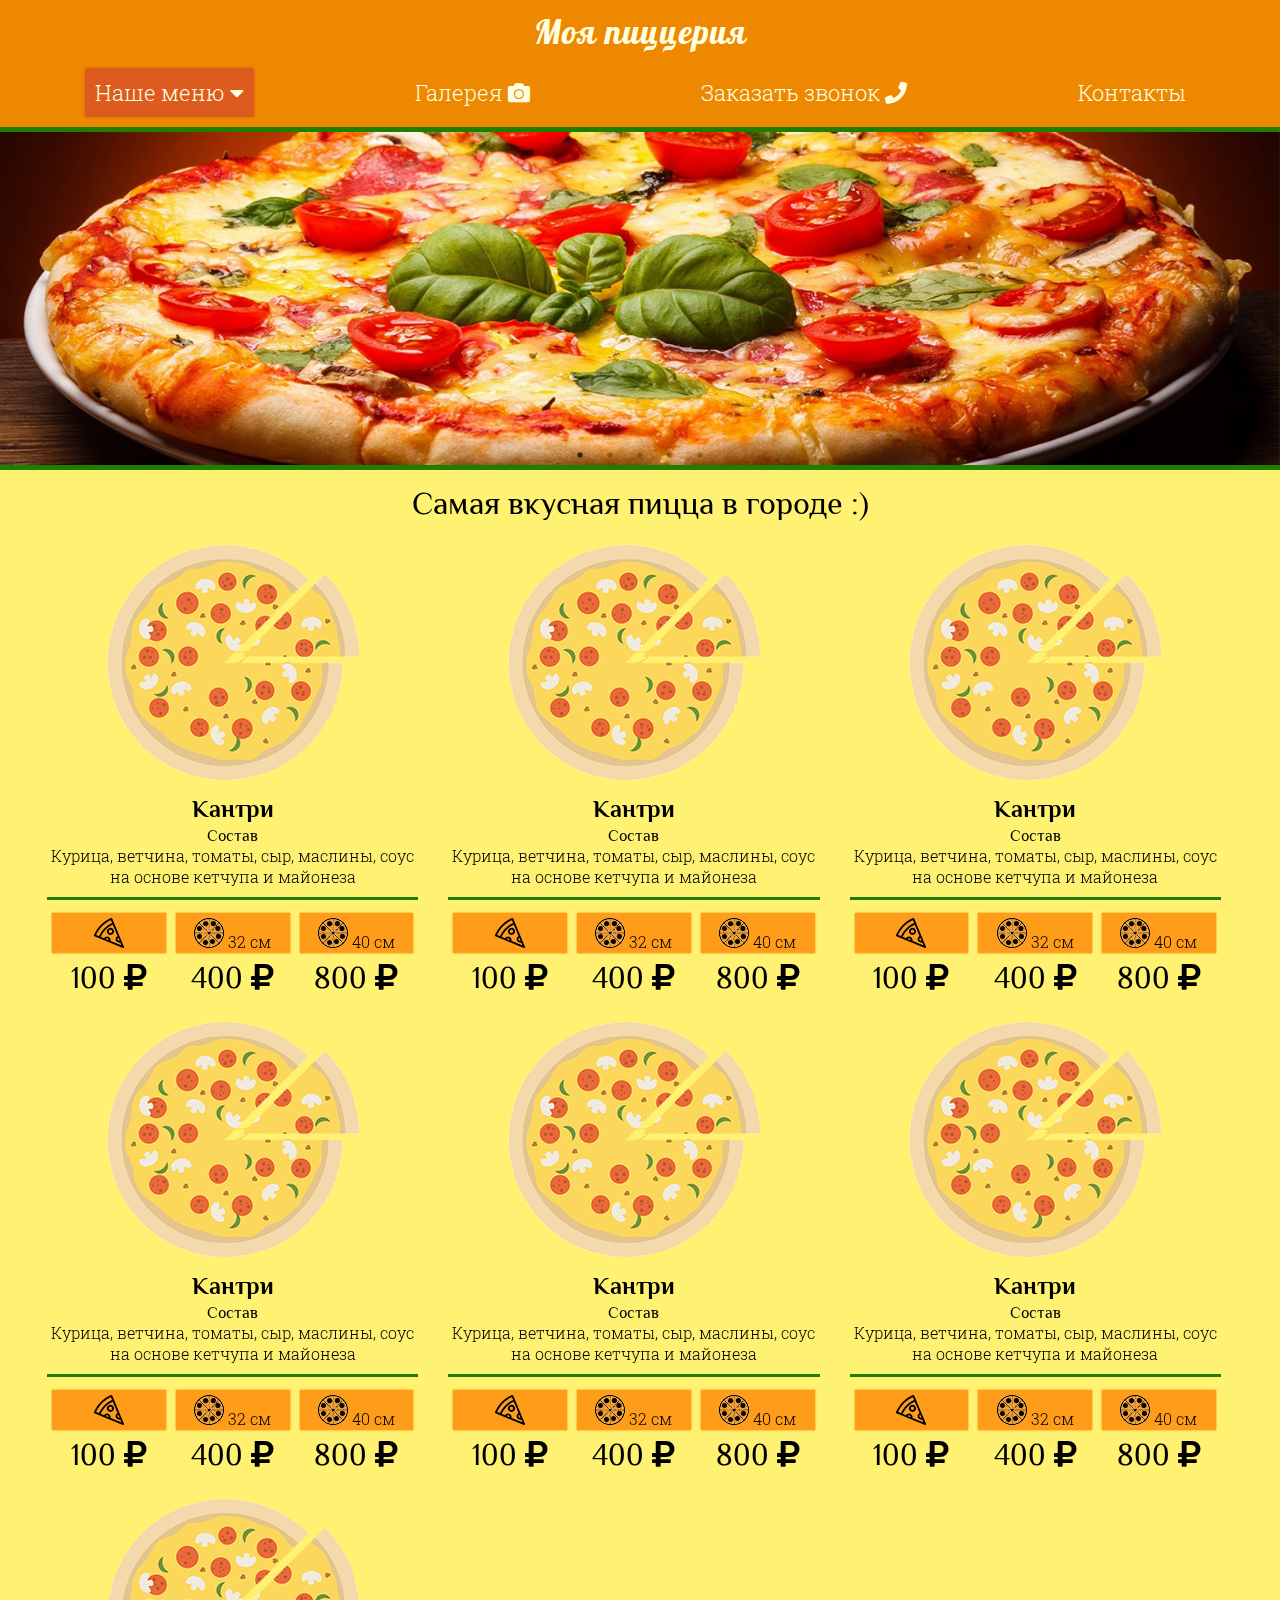
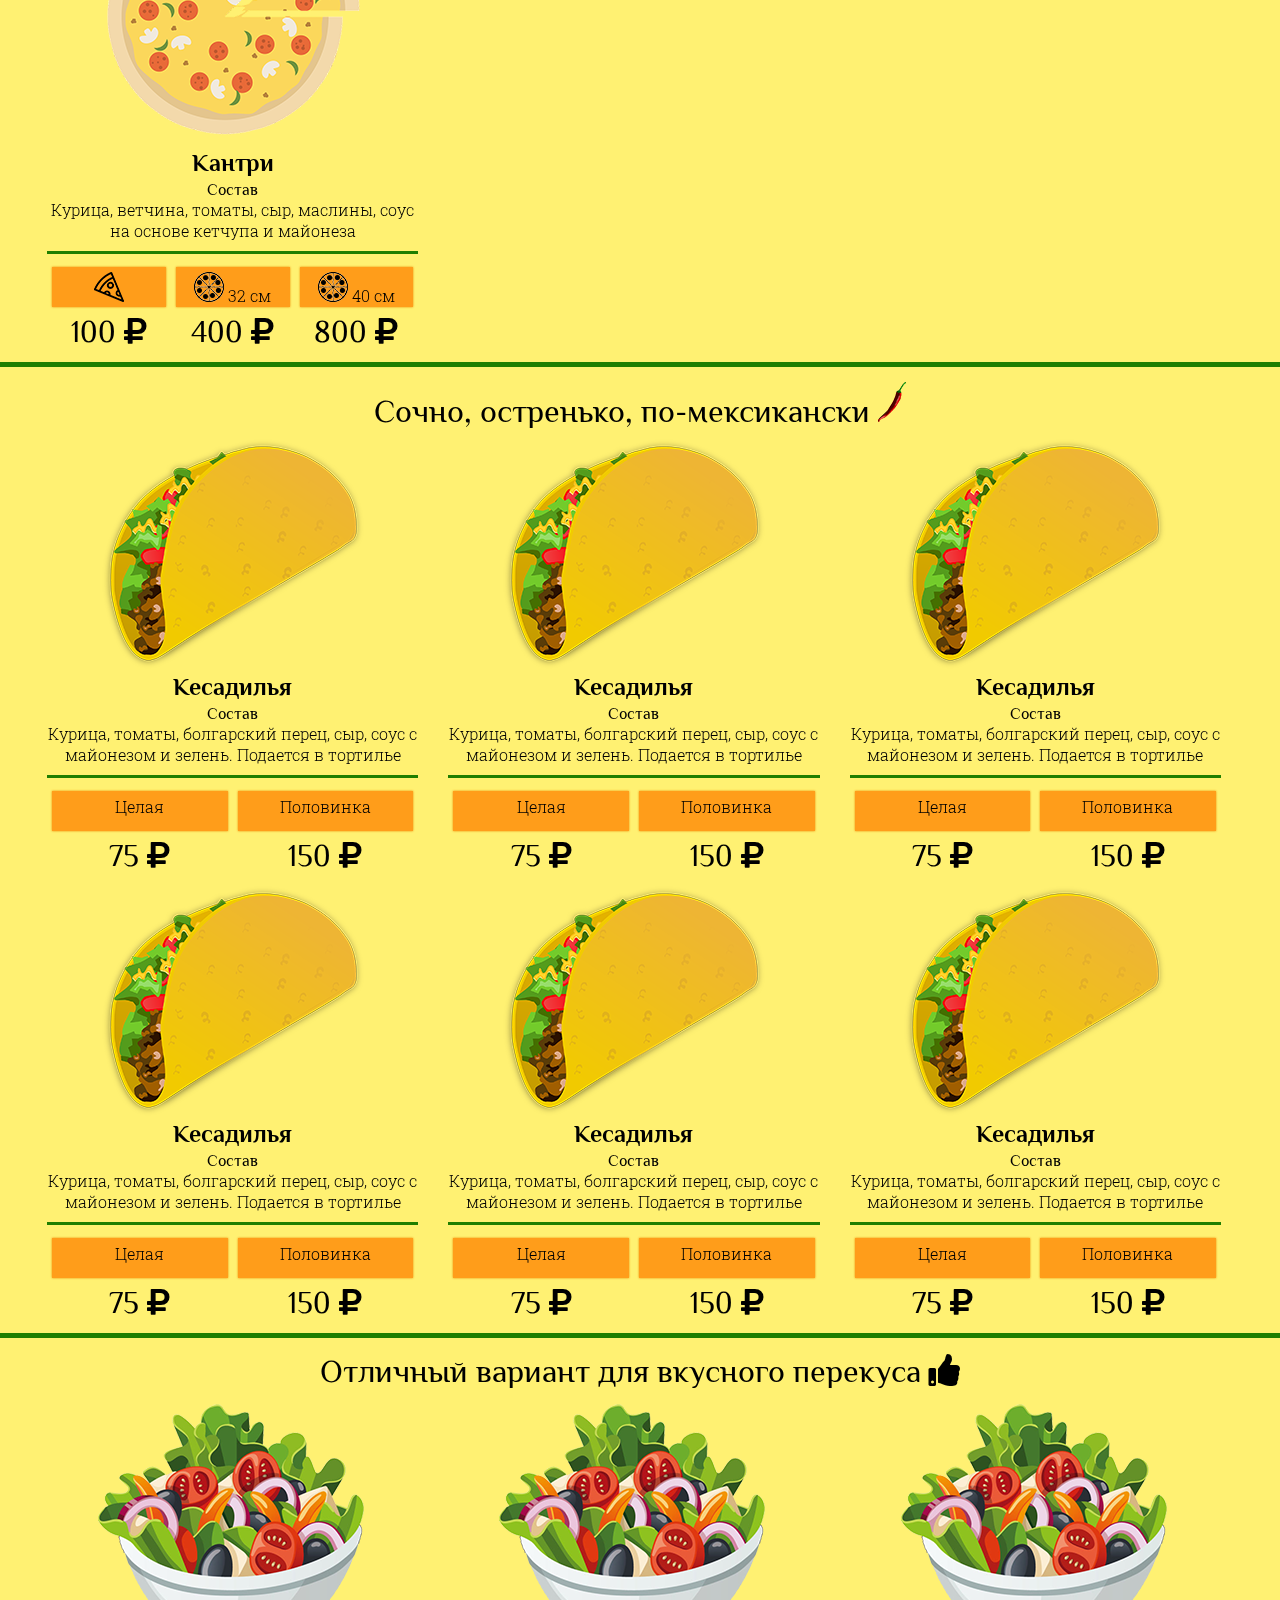
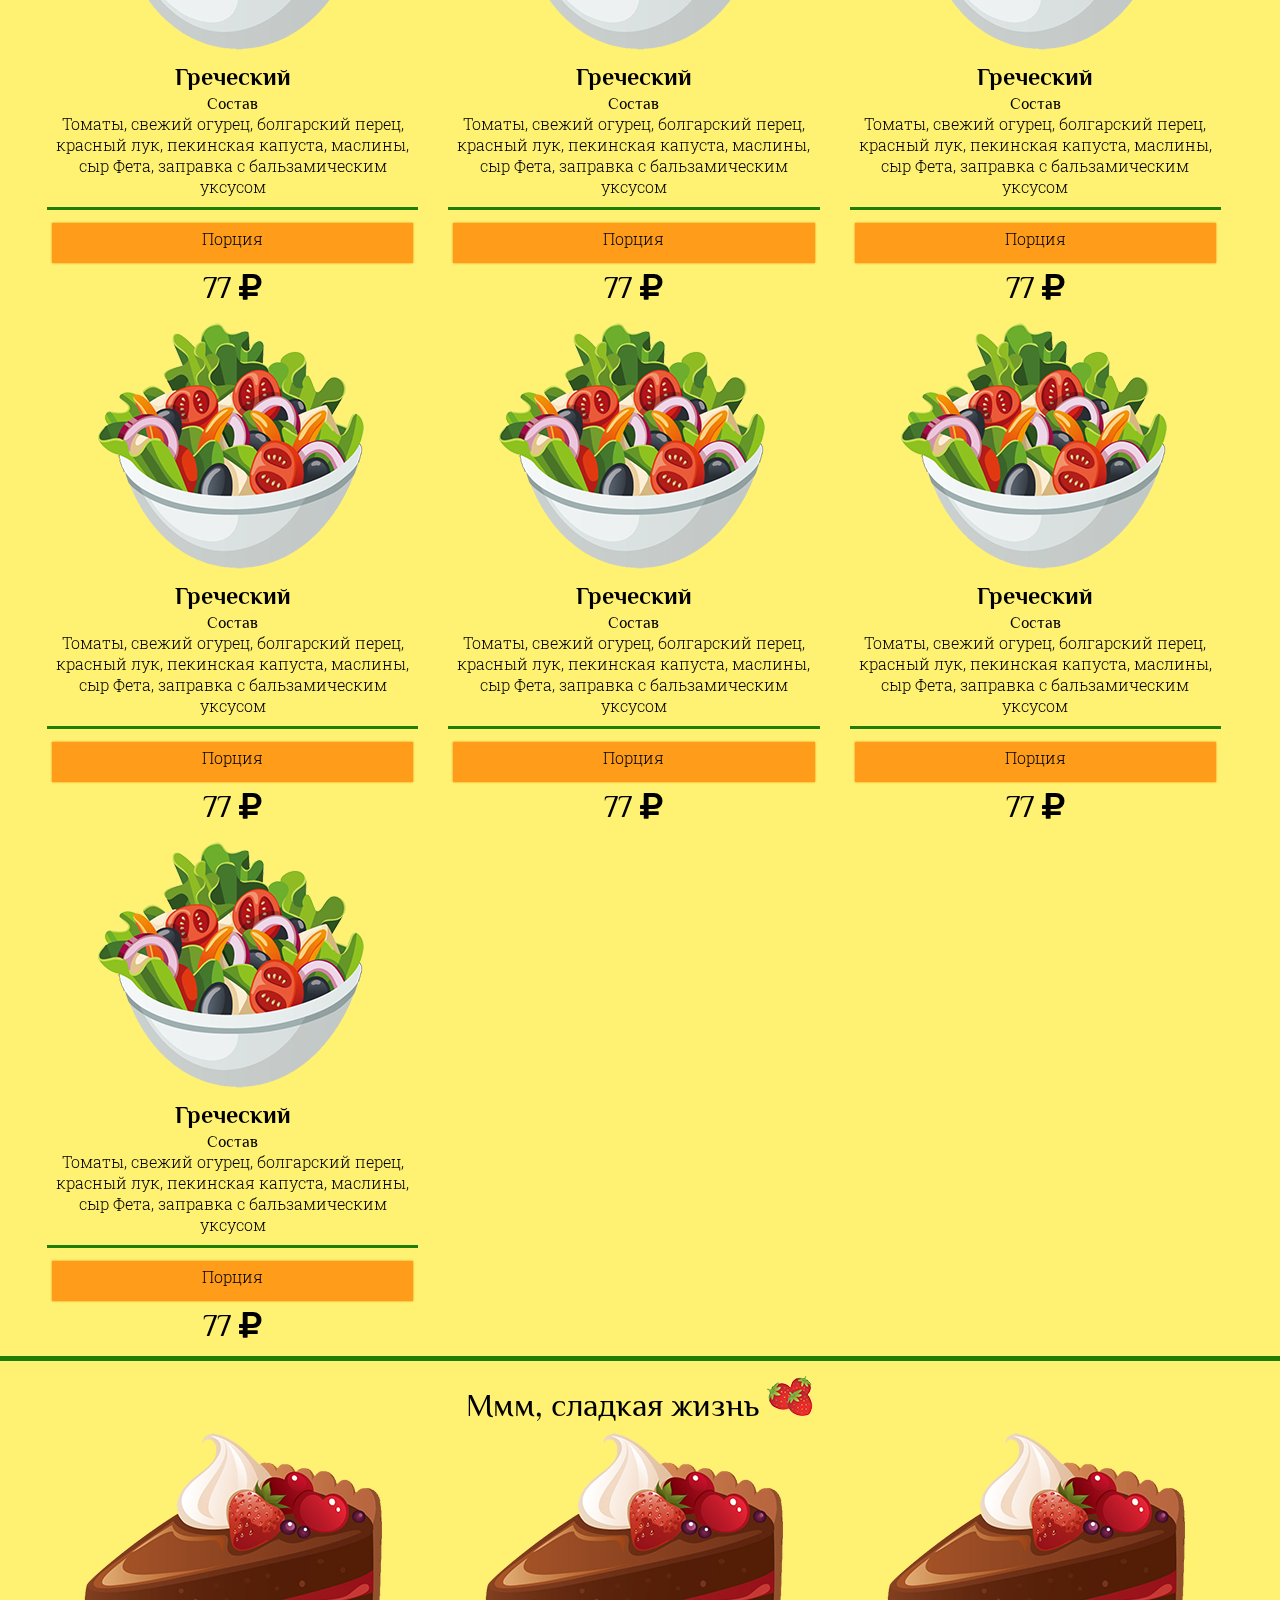
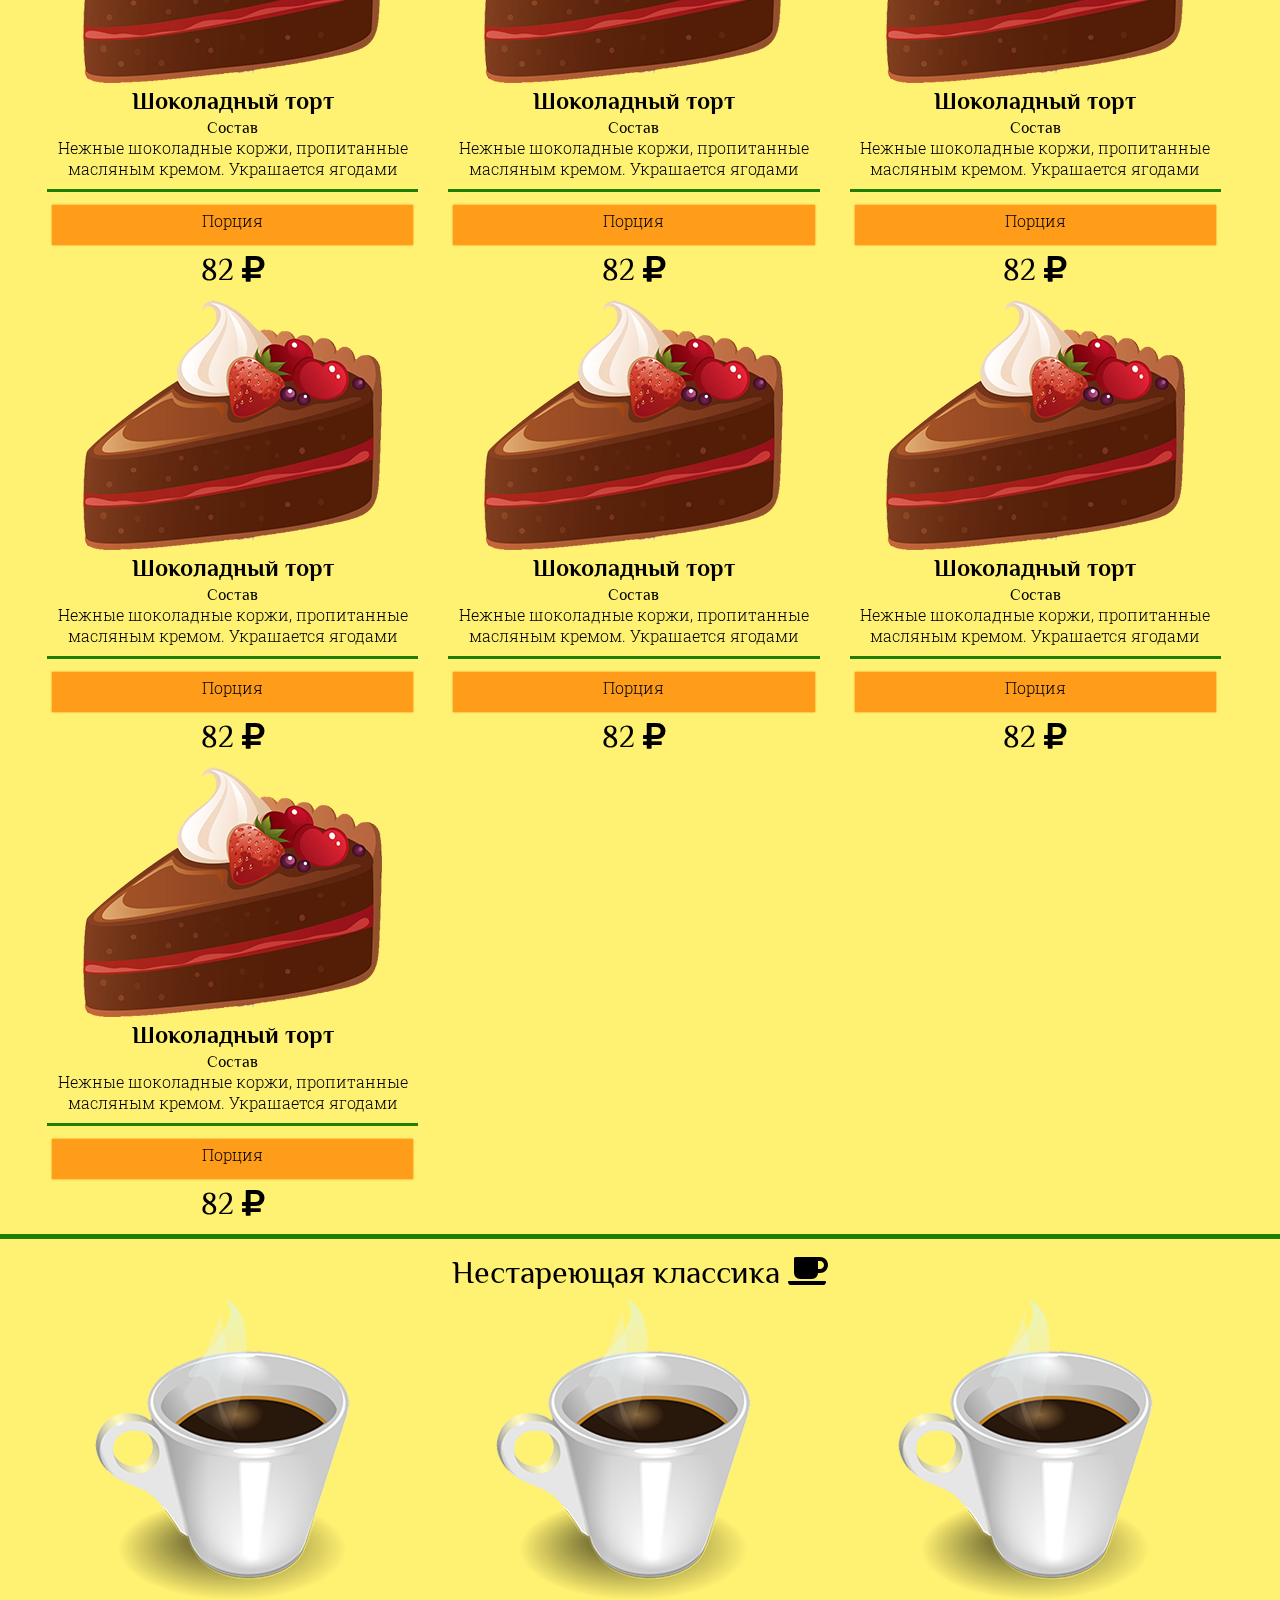
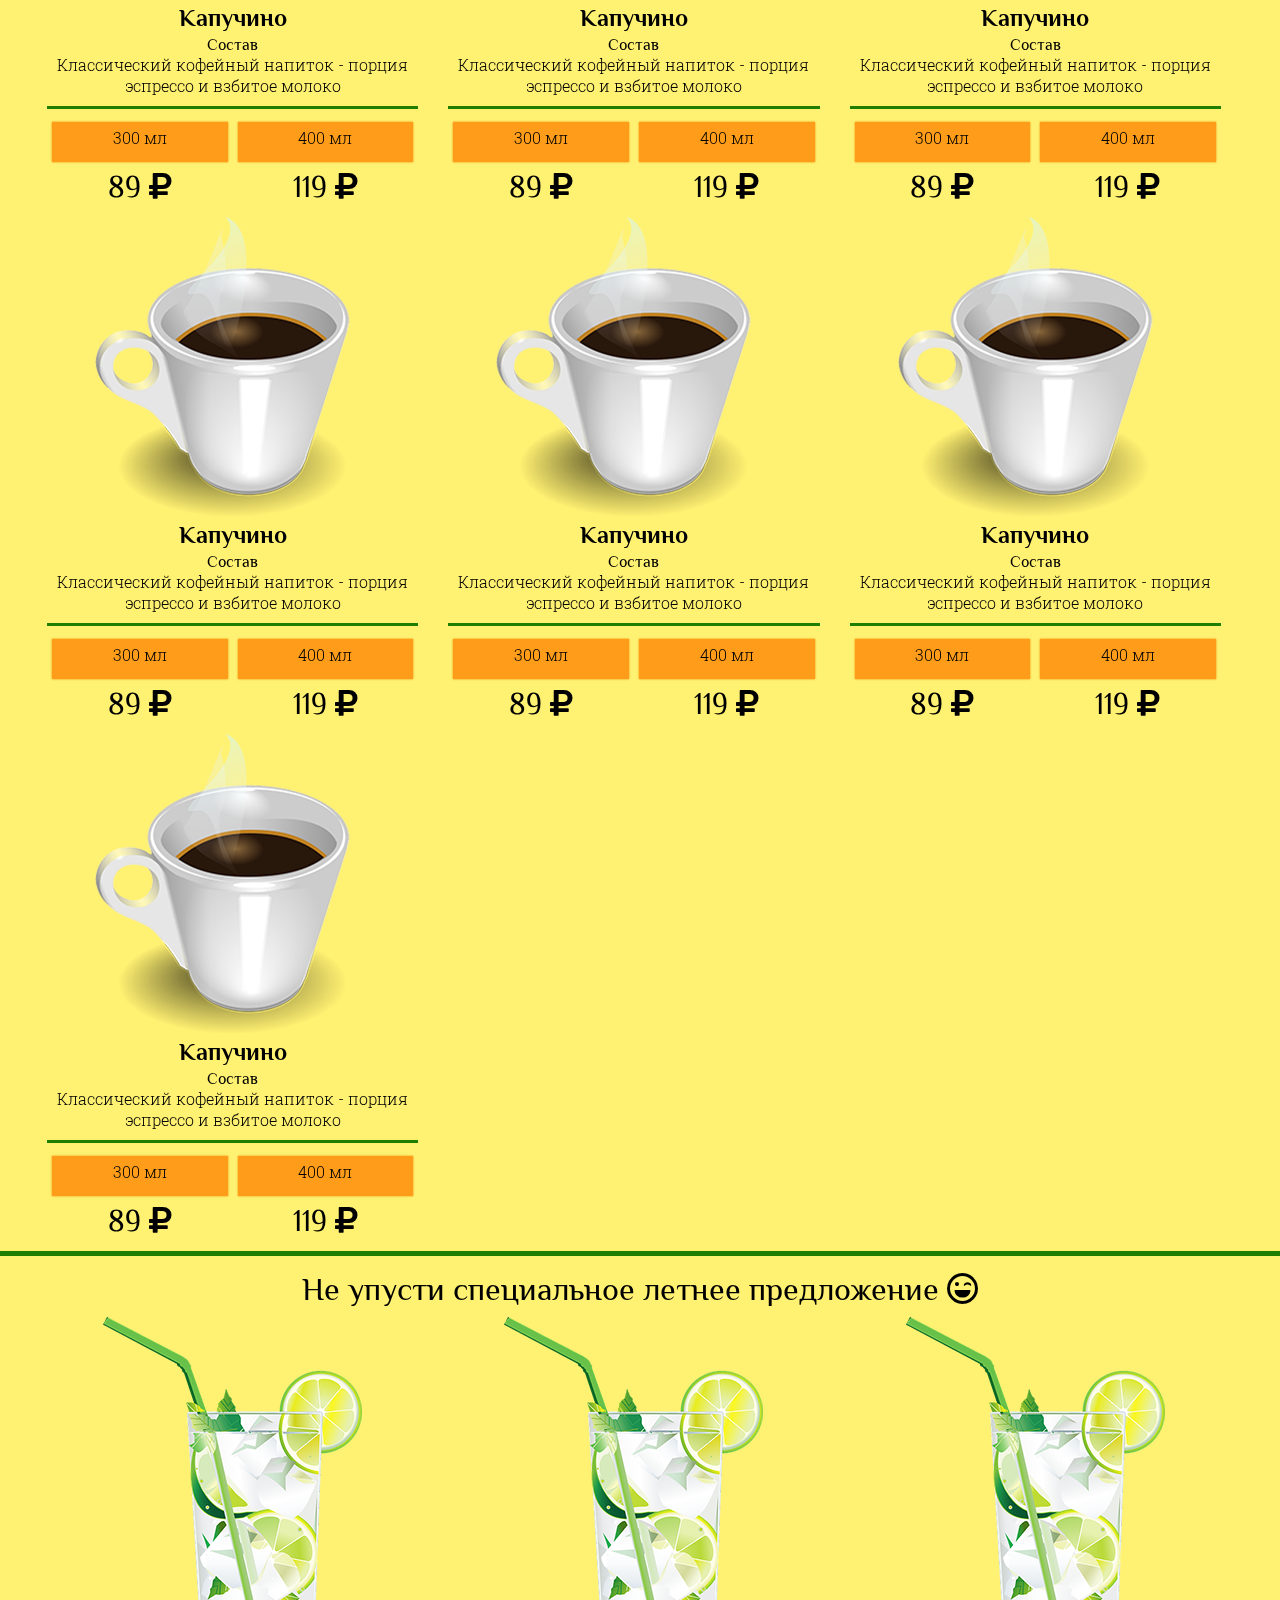
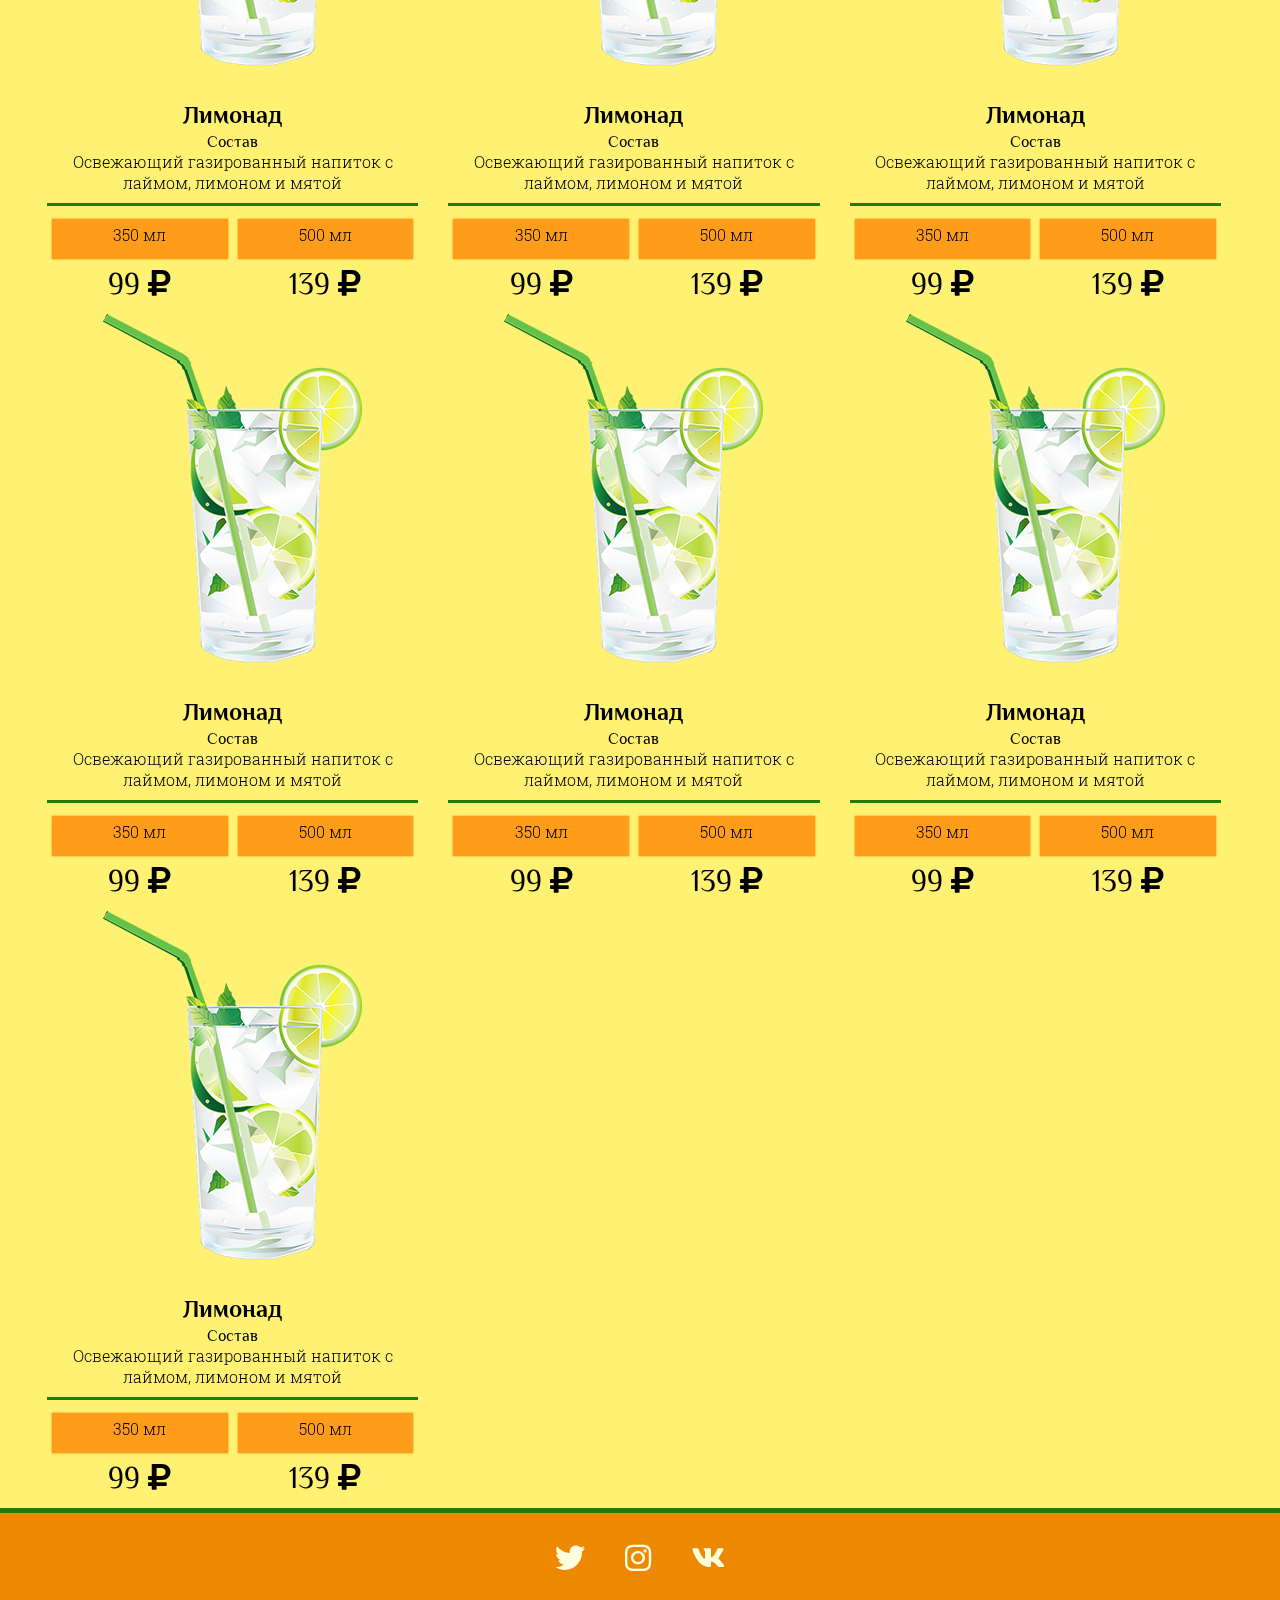
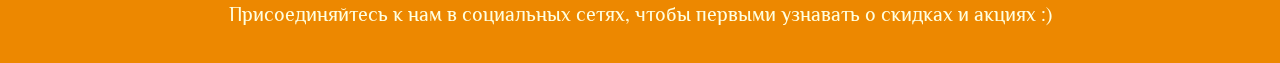
<file: index.html>
<!-- Это означает, что мы используем HTML5 --> <!-- -->
<!DOCTYPE html>
<html lang="en">
<head>
    <!-- Указываем кодировку текста -->
    <meta charset="UTF-8">
    <!-- Адаптация для мобильных устройств
	Используя параметр width=device-width мы говорим веб-браузеру, что в качестве начальной ширины области viewport надо считать
	непосредственную ширину экрана устройства.
	Свойство initial-scale контролирует уровень масштабирования при первой загрузке страницы. -->
    <meta name="viewport" content="width=device-width, initial-scale=1.0">
    <!-- Подключаем файлы -->
    <link rel="stylesheet" href="fontawesome/css/all.min.css">
    <link rel="stylesheet" href="slick/slick.css">
    <link rel="stylesheet" href="slick/slick-theme.css">
    <link rel="stylesheet" href="css/main.css">

    <title>Моя пиццерия</title>
</head>
<body>
    <!-- Шапка сайта с меню -->

    <div id="header">
        <div id="logo">
            <img src="images/pizza_on_brand.png" />
        </div>
        <div id="brand">
            <a class="brand-name">Моя пиццерия</a>
        </div>
        <div id="navbar">
            <ul id="main-navbar">
                <li class="dropdown-toggle"><a class="active" id="home" href="#">Наше меню  <i class="fas fa-caret-down"></i></a>
                    <ul id="dropdown">
                        <li class="dropdown-header">Горячие блюда</li>
                        <li><a href="#pizza">Пицца</a></li>
                        <li><a href="#mexica">Мексиканские закуски</a></li>
                        <li class="dropdown-header">Холодные блюда</li>
                        <li><a href="#salads">Салаты</a></li>
                        <li><a href="#desserts">Десерты</a></li>
                        <li class="dropdown-header">Напитки</li>
                        <li><a href="#coffee">Классическое меню</a></li>
                        <li><a href="#summer">Летнее предложение</a></li>
                    </ul>
                </li>
                <li><a id="gallery" href="#">Галерея  <i class="fas fa-camera"></i></a></li>
                <li><a id="applform" href="#">Заказать звонок  <i class="fas fa-phone"></i></a></li>
                <li><a id="contacts" href="#">Контакты</a></li>
            </ul>
        </div>

        <div id="burg-toggle">
            <a class="trigger" href="#">
                <span class="bar" id="top"></span>
                <span class="bar" id="middle"></span>
                <span class="bar" id="bottom"></span>
            </a>
        </div>
    </div>

    <!-- Блок контента -->

    <div id="loaded_content"></div>

    <!-- Подвал сайта-->

    <div id="footer">
        <div id="links">
            <a href="#"><i class="fab fa-twitter" aria-hidden="true"></i></a>
            <a href="#"><i class="fab fa-instagram" aria-hidden="true"></i></a>
            <a href="#"><i class="fab fa-vk" aria-hidden="true"></i></a>
        </div>
        <h4>Присоединяйтесь к нам в социальных сетях, чтобы первыми узнавать о скидках и акциях :)</h4>
    </div>

    <script src="https://ajax.googleapis.com/ajax/libs/jquery/3.3.1/jquery.min.js"></script>
    <script src="https://api-maps.yandex.ru/2.1/?lang=ru_RU" type="text/javascript"></script>
    <script src="js/burg-toggle.js"></script>
    <script src="js/content_loading.js"></script>

</body>
</html>
</file>
<file: css/main.css>
/* Импортируем шрифты с Google Fonts*/
@import url('https://fonts.googleapis.com/css?family=Lobster|Philosopher|Roboto+Slab');

/* General Styles */
* {
    margin: 0;
    padding: 0;
    /* Значение длин и высот включают в себя padding */
    -webkit-box-sizing: border-box;
    -moz-box-sizing: border-box;
    box-sizing: border-box;
}

body {
    background-color: #FFF172;
    font-family: 'Roboto Slab', 'Arial';
    /* Насыщенность шрифта*/
    font-weight: 300;
    /* Размер шрифта */
    font-size: 16px;
    /* Цвет шрифта */
    color: black;

    /* Минимальный размер окна */
    min-width: 480px;

    /* Гладкий шрифт на мобильных устройствах*/
    /* Среднее сглаживание */
    -webkit-font-smoothing: antialiased;
    /* Прокручивание сайта при помощи тача */
    -webkit-overflow-srolling: touch;
}

h1, h2, h3, h4, h5, h6 {
    font-family: 'Philosopher', 'Arial';
    /* Насыщенность шрифта*/
    font-weight: 300;
    /* Цвет шрифта */
    color: black;
}

h1 {
    padding-top: 15px;
    padding-bottom: 10px;
}

.centered {
    /* Выравнивание текста по центру */
    text-align: center;
}

hr {
    height: 5px;
    background: #1f7e00;
    border: 0;
}

.light {
    height: 3px;
    margin: 10px 0;
}

a {
    text-decoration: none;
}

.brand-name {
    color: lightyellow;
    font-family: "Lobster";
    font-weight: bolder;
    font-size: 34px;
    height: 48px;
    letter-spacing: 1px;

}

/* End of General Styles */

/* Navigation Styles */

#header {
    height: auto;
    background: #ED8800;
    position: sticky;
    top: 0px;
    width: 100%;
    z-index: 100;

    display: flex;
    flex-direction: row;
    justify-content: space-between;
    padding: 10px;
    border-bottom: 5px solid #1f7e00;
}

#brand {
    flex-grow: 1;
    background: #ED8800;
    cursor: pointer;

    display: flex;
    justify-content: center;
    align-items: center;
}

#logo {
    flex-grow: 1;
    background: #ED8800;

    display: flex;
    justify-content: center;
}

#navbar {
    display: flex;
    flex-grow: 6;
    flex-direction: row;
    background: #ED8800;
    align-items: center;
    justify-content: center;
}

#main-navbar {
    list-style: none;
    width: 100%;
    display: flex;
    justify-content: space-around;
    align-items: center;
}

#main-navbar li {
    text-align: center;
}

#main-navbar li a {
    display: block;
    color: lightyellow;
    font-size: 22px;
    padding: 10px;
    border-radius: 2px;
}

#main-navbar li:hover, #main-navbar > li > a.active {
    background: #DE5B1F;
    box-shadow: 0 0 3px #DE5B1F;
}

.dropdown-toggle {
    position: relative;
}

#dropdown {
    list-style: none;
    display: flex;
    flex-direction: column;
    position: absolute;
    top: 50px;
    background: #FFF172;
}

#dropdown li {
    display: none;
}

#dropdown li a {
    display: block;
    color: #DE5B1F;
    font-size: 20px;
    padding: 10px;
}

#dropdown li:hover {
    background: #FF9D1A;
    color: lightyellow;
}

#main-navbar li:hover #dropdown li {
    display: block;
    width: 400px;
    box-shadow: 0 0 3px #ED8800;
}

.dropdown-header {
    background: #FFB149;
    font-size: 18px;
    color: lightyellow;
}

#burg-toggle {
    display: none;
}
/* End of Navigation Styles */

/* Slider Styles */

#slider {
    border-bottom: 5px solid #1f7e00;
    z-index: -1;
    background: #1f7e00;
}

/* Настраиваем плагин slick slider под себя*/
.slick-prev {
    left: 10px;
    z-index: 1;
}

.slick-next {
    right: 10px;
}

.slick-dots {
    bottom: 0px;
}

.slick-dotted.slick-slider {
    margin-bottom: 0px;
}

/* Адаптивность картинок */
#slider img {
    width: 100%;
    height: auto;
}

/* End of Slider Styles */

/* Footer Styles */

#footer {
    background: #ED8800;
    height: auto;
    min-height: 150px;
}

#footer h4 {
    color: lightyellow;
    font-size: 20px;
    text-align: center;
    margin-bottom: 15px;
}

#links {
    display: flex;
    height: 90px;
    flex-direction: row;
    justify-content: center;
    align-items: center;
}

#links a i {
    color: lightyellow;
    margin: 0 20px;
    font-size: 30px;
}

#links a i:hover {
    color: #DE5B1F;
}

/* End of Footer Styles */

/* Styles of contact page */

#location h2 {
    font-weight: bold;
}

#map {
    height: 500px;
    border-top: 5px solid darkgreen;
    border-bottom: 5px solid darkgreen;
    z-index: -1;
}

.info-container {
    display: flex;
    flex-wrap: wrap;
    justify-content: space-around;
}

.info {
    margin: 0 10px;
}

.info a {
    color: #DE5B1F;
    display: inline;
    font-size: 38px;
}

.info h3 {
    font-size: 24px;
    padding: 5px 0px 5px 0px;
}

.order_button
{
    color: lightyellow;
    background-color: darkgreen;
    text-decoration: none;
    padding: 10px 25px;
    margin: 10px 0 20px;
    display: inline-block;
    font-size: 22px;
}

.order_button:after
{
    transition: all .25s;
    opacity: 0;
    margin-left: -.5em;
    content: '\f0a9';
    font-family: 'Font Awesome 5 Free';
    display: inline-block;
    font-weight: 900;
}

.order_button:hover
{
    color: lightyellow;
}

.order_button:hover:after
{
    opacity: 1;
    margin-left: .4em;
}

/* End of Styles of contact page */

/* Styles of Application Form */

#call_us {
    width: 80%;
    margin: 35px auto;
    border-radius: 15px;
    background: #DE5B1F;
    box-shadow: 0 0 5px #ED8800;
}

#call_us h2, #call_us h3 {
    margin: 0px 15%;
    padding: 10px 0px;
}

#call_us h2 {
    font-size: 28px;
    color: lightyellow;
}

#call_us h3 {
    font-size: 20px;
    color: darkgreen;
    font-weight: bold;
}

#input-inner {
    flex-direction: column;
}

input {
    font-family: "Roboto Slab";
    /* Насыщенность шрифта*/
    font-weight: 300;
    border: 0;
}

#input-inner input {
    font-family: 'Arial';
    width: 50%;
    margin: 5px auto 0px auto;
    padding-left: 10px;
    height: 40px;
    line-height: 40px;
    font-size: 22px;
    border-radius: 3px;
    /* чтобы убрать голубой цвет вокруг */
    outline: none;
}

.send-button {
    color: lightyellow;
    background-color: darkgreen;
    text-decoration: none;
    padding: 10px 25px;
    margin: 30px 0;
    font-size: 22px;
    display: inline-block;
    text-align: center;
    box-shadow: 0 0 5px rgba(0, 0, 0, 0.5);
    border: 0;
    cursor: pointer;
}

.send-button span {
    font-family: 'Philosopher';
    font-size: 24px;
}

/* End of Styles of Application Form */

/* Menu cards Styles */
.menu-container {
    margin: 0 auto;
    width: 95%;
}

.menu-container .cols {
    float: left;
    padding: 0 15px;
    min-width: 300px;
}

.menu-container .cols.col-1 {
     width: 25%
 }

/* Clearfix для корректного отображения плавающих элементов */
.menu-container:after, .menu-container:before, .row:after, .row:before{
    content: "";
    display: table;
    clear: both;
}

.cols.col-1 > h2 {
    font-weight: bold;
    padding-bottom: 5px;
}

/* End of Menu Styles */

/* Adaptive design*/

@media screen and (max-width: 1280px){
    .menu-container .cols.col-1 {
        width: 33%
    }

    #header {
         flex-wrap: wrap;
     }

    #logo {
        display: none;
    }

    #brand {
        width: 100%;
    }

    #main-navbar {
        margin-top: 10px;
    }
}

@media screen and (max-width: 980px){

    .menu-container .cols.col-1 {
        width: 50%
    }

    #header {
        flex-wrap: wrap;
    }

    #slider, #logo {
        display: none;
    }

    #brand {
        width: 100%;
    }

    #main-navbar {
        margin-top: 10px;
    }

}

@media screen and (max-width: 760px){

    .menu-container .cols.col-1 {
        width: 100%
    }

    #logo, #slider, #brand {
        display: none;
    }

    #header {
        flex-wrap: wrap;
    }

    #burg-toggle {
         display: flex;
         justify-content: flex-end;
         width: 100%;
     }

    .trigger {
        display: block;
        height: 42px;
        width: 48px;
        margin-bottom: 5px;
        border: 1px solid lightyellow;
        border-radius: 2px;
    }

    #burg-toggle span {
        display: flex;
        margin: 8px;
        width: 30px;
        height: 2px;
        background: lightyellow;
    }

    #navbar {
        order: 1;
    }

    #main-navbar {
        flex-direction: column;
    }

    #main-navbar li {
        width: 100%;
    }

    .dropdown-toggle {
        position: static;
    }

    #dropdown {
        list-style: none;
        display: flex;
        flex-direction: column;
        position: static;
        background: #FFB149;
    }

    #dropdown li {
        display: block;
        box-shadow: none;
    }

    #dropdown li a {
        display: block;
        color: lightyellow;
        font-size: 20px;
        padding: 10px;
    }

  /*  #dropdown a:hover, #dropdown > li > a.active {
        background: #ED8800;
    }*/

    #main-navbar li:hover #dropdown li {
        width: 100%;
        box-shadow: none;
    }

    #gallery_page img {
        width: 100%;
        height: auto;
    }

    #gallery-mini {
        display: none;
    }
}

/* Gallery Styles */

#gallery_page {
    margin: 0px 50px 20px 50px;
}

.gallery-large-img {
    border-radius: 20px;
    box-shadow: 0 0 10px rgba(0, 0, 0, 0.5);
    margin: 0 auto;
}

.gallery-large-img:active, .gallery-large-img:focus {
    /* чтобы убрать голубой цвет вокруг */
    outline: none;
}

#gallery-large span {
    display: flex;
    justify-content: center;
}

#gallery-large p {
    background: #DE5B1F;
    border-radius: 5px;
    padding: 5px;
    margin: 10px 0px 15px;
    color: lightyellow;
}
.gallery-mini-img {
    border-radius: 3px;
    margin: 0 auto;
}

/*Класс, отвечающий за вращение картиночек*/
.tilt
{
    -webkit-transition: all 0.5s ease;
    -moz-transition: all 0.5s ease;
    -o-transition: all 0.5s ease;
    -ms-transition: all 0.5s ease;
    transition: all 0.5s ease;
}

.tilt:hover
{
    -webkit-transform: rotate(-20deg);
    -moz-transform: rotate(-20deg);
    -o-transform: rotate(-20deg);
    -ms-transform: rotate(-20deg);
    transform: rotate(-20deg);
}

/* End of Menu cards Styles*/

/* Styles for Thank you Pop up */

.overlay {
    position: absolute;
    width: 100%;
    height: 100vh;
    top: 0;
    left: 0;
    background-color: rgba(0, 0, 0, .5);
    display: none;
}

.popup {
    position: absolute;
    width: 300px;
    height: 180px;
    left: 50%;
    top: 50%;
    transform: translate(-50%, -50%);
    padding: 40px;
    background-color: #FFF;
}

.close-popup {
    position: absolute;
    top: 15px;
    right: 15px;
    width: 23px;
    height: 23px;
    cursor: pointer;
}

.close-popup:before {
    content: '';
    background-color: #000;
    position: absolute;
    height: 1px;
    width: 31px;
    top: 11px;
    left: -4px;
    transform: rotate(-45deg);
}

.close-popup:after {
    content: '';
    background-color: #000;
    position: absolute;
    height: 1px;
    width: 31px;
    top: 11px;
    transform: rotate(45deg);
    left: -4px;
}

/* Price block Styles */
.price-container {
    display: flex;
    flex-direction: row;
    margin-bottom: 55px;
}

.price-container > .price-header {
    position: relative;
    width: 100%;
    height: 40px;
    font-size: 16px;
    border: 0;
    background: #FF9D1A;
    margin: 3px 5px 0px;
    padding-top: 5px;
    box-shadow: 0 0 2px #ED8800;
}

.price-container > .price-header > span {
    position: absolute;
    top: 40px;
    left: 0;
    width: 100%;
    height: 50px;
    line-height: 50px;
    font-size: 30px;
    font-family: 'Philosopher';
}

/* End of Price block Styles */
</file>
<file: fontawesome/css/all.min.css>
/*!
 * Font Awesome Free 5.2.0 by @fontawesome - https://fontawesome.com
 * License - https://fontawesome.com/license (Icons: CC BY 4.0, Fonts: SIL OFL 1.1, Code: MIT License)
 */
.fa,.fab,.fal,.far,.fas{-moz-osx-font-smoothing:grayscale;-webkit-font-smoothing:antialiased;display:inline-block;font-style:normal;font-variant:normal;text-rendering:auto;line-height:1}.fa-lg{font-size:1.33333em;line-height:.75em;vertical-align:-.0667em}.fa-xs{font-size:.75em}.fa-sm{font-size:.875em}.fa-1x{font-size:1em}.fa-2x{font-size:2em}.fa-3x{font-size:3em}.fa-4x{font-size:4em}.fa-5x{font-size:5em}.fa-6x{font-size:6em}.fa-7x{font-size:7em}.fa-8x{font-size:8em}.fa-9x{font-size:9em}.fa-10x{font-size:10em}.fa-fw{text-align:center;width:1.25em}.fa-ul{list-style-type:none;margin-left:2.5em;padding-left:0}.fa-ul>li{position:relative}.fa-li{left:-2em;position:absolute;text-align:center;width:2em;line-height:inherit}.fa-border{border:.08em solid #eee;border-radius:.1em;padding:.2em .25em .15em}.fa-pull-left{float:left}.fa-pull-right{float:right}.fa.fa-pull-left,.fab.fa-pull-left,.fal.fa-pull-left,.far.fa-pull-left,.fas.fa-pull-left{margin-right:.3em}.fa.fa-pull-right,.fab.fa-pull-right,.fal.fa-pull-right,.far.fa-pull-right,.fas.fa-pull-right{margin-left:.3em}.fa-spin{animation:a 2s infinite linear}.fa-pulse{animation:a 1s infinite steps(8)}@keyframes a{0%{transform:rotate(0deg)}to{transform:rotate(1turn)}}.fa-rotate-90{-ms-filter:"progid:DXImageTransform.Microsoft.BasicImage(rotation=1)";transform:rotate(90deg)}.fa-rotate-180{-ms-filter:"progid:DXImageTransform.Microsoft.BasicImage(rotation=2)";transform:rotate(180deg)}.fa-rotate-270{-ms-filter:"progid:DXImageTransform.Microsoft.BasicImage(rotation=3)";transform:rotate(270deg)}.fa-flip-horizontal{-ms-filter:"progid:DXImageTransform.Microsoft.BasicImage(rotation=0, mirror=1)";transform:scaleX(-1)}.fa-flip-vertical{transform:scaleY(-1)}.fa-flip-horizontal.fa-flip-vertical,.fa-flip-vertical{-ms-filter:"progid:DXImageTransform.Microsoft.BasicImage(rotation=2, mirror=1)"}.fa-flip-horizontal.fa-flip-vertical{transform:scale(-1)}:root .fa-flip-horizontal,:root .fa-flip-vertical,:root .fa-rotate-90,:root .fa-rotate-180,:root .fa-rotate-270{-webkit-filter:none;filter:none}.fa-stack{display:inline-block;height:2em;line-height:2em;position:relative;vertical-align:middle;width:2em}.fa-stack-1x,.fa-stack-2x{left:0;position:absolute;text-align:center;width:100%}.fa-stack-1x{line-height:inherit}.fa-stack-2x{font-size:2em}.fa-inverse{color:#fff}.fa-500px:before{content:"\f26e"}.fa-accessible-icon:before{content:"\f368"}.fa-accusoft:before{content:"\f369"}.fa-address-book:before{content:"\f2b9"}.fa-address-card:before{content:"\f2bb"}.fa-adjust:before{content:"\f042"}.fa-adn:before{content:"\f170"}.fa-adversal:before{content:"\f36a"}.fa-affiliatetheme:before{content:"\f36b"}.fa-air-freshener:before{content:"\f5d0"}.fa-algolia:before{content:"\f36c"}.fa-align-center:before{content:"\f037"}.fa-align-justify:before{content:"\f039"}.fa-align-left:before{content:"\f036"}.fa-align-right:before{content:"\f038"}.fa-allergies:before{content:"\f461"}.fa-amazon:before{content:"\f270"}.fa-amazon-pay:before{content:"\f42c"}.fa-ambulance:before{content:"\f0f9"}.fa-american-sign-language-interpreting:before{content:"\f2a3"}.fa-amilia:before{content:"\f36d"}.fa-anchor:before{content:"\f13d"}.fa-android:before{content:"\f17b"}.fa-angellist:before{content:"\f209"}.fa-angle-double-down:before{content:"\f103"}.fa-angle-double-left:before{content:"\f100"}.fa-angle-double-right:before{content:"\f101"}.fa-angle-double-up:before{content:"\f102"}.fa-angle-down:before{content:"\f107"}.fa-angle-left:before{content:"\f104"}.fa-angle-right:before{content:"\f105"}.fa-angle-up:before{content:"\f106"}.fa-angry:before{content:"\f556"}.fa-angrycreative:before{content:"\f36e"}.fa-angular:before{content:"\f420"}.fa-app-store:before{content:"\f36f"}.fa-app-store-ios:before{content:"\f370"}.fa-apper:before{content:"\f371"}.fa-apple:before{content:"\f179"}.fa-apple-alt:before{content:"\f5d1"}.fa-apple-pay:before{content:"\f415"}.fa-archive:before{content:"\f187"}.fa-archway:before{content:"\f557"}.fa-arrow-alt-circle-down:before{content:"\f358"}.fa-arrow-alt-circle-left:before{content:"\f359"}.fa-arrow-alt-circle-right:before{content:"\f35a"}.fa-arrow-alt-circle-up:before{content:"\f35b"}.fa-arrow-circle-down:before{content:"\f0ab"}.fa-arrow-circle-left:before{content:"\f0a8"}.fa-arrow-circle-right:before{content:"\f0a9"}.fa-arrow-circle-up:before{content:"\f0aa"}.fa-arrow-down:before{content:"\f063"}.fa-arrow-left:before{content:"\f060"}.fa-arrow-right:before{content:"\f061"}.fa-arrow-up:before{content:"\f062"}.fa-arrows-alt:before{content:"\f0b2"}.fa-arrows-alt-h:before{content:"\f337"}.fa-arrows-alt-v:before{content:"\f338"}.fa-assistive-listening-systems:before{content:"\f2a2"}.fa-asterisk:before{content:"\f069"}.fa-asymmetrik:before{content:"\f372"}.fa-at:before{content:"\f1fa"}.fa-atlas:before{content:"\f558"}.fa-atom:before{content:"\f5d2"}.fa-audible:before{content:"\f373"}.fa-audio-description:before{content:"\f29e"}.fa-autoprefixer:before{content:"\f41c"}.fa-avianex:before{content:"\f374"}.fa-aviato:before{content:"\f421"}.fa-award:before{content:"\f559"}.fa-aws:before{content:"\f375"}.fa-backspace:before{content:"\f55a"}.fa-backward:before{content:"\f04a"}.fa-balance-scale:before{content:"\f24e"}.fa-ban:before{content:"\f05e"}.fa-band-aid:before{content:"\f462"}.fa-bandcamp:before{content:"\f2d5"}.fa-barcode:before{content:"\f02a"}.fa-bars:before{content:"\f0c9"}.fa-baseball-ball:before{content:"\f433"}.fa-basketball-ball:before{content:"\f434"}.fa-bath:before{content:"\f2cd"}.fa-battery-empty:before{content:"\f244"}.fa-battery-full:before{content:"\f240"}.fa-battery-half:before{content:"\f242"}.fa-battery-quarter:before{content:"\f243"}.fa-battery-three-quarters:before{content:"\f241"}.fa-bed:before{content:"\f236"}.fa-beer:before{content:"\f0fc"}.fa-behance:before{content:"\f1b4"}.fa-behance-square:before{content:"\f1b5"}.fa-bell:before{content:"\f0f3"}.fa-bell-slash:before{content:"\f1f6"}.fa-bezier-curve:before{content:"\f55b"}.fa-bicycle:before{content:"\f206"}.fa-bimobject:before{content:"\f378"}.fa-binoculars:before{content:"\f1e5"}.fa-birthday-cake:before{content:"\f1fd"}.fa-bitbucket:before{content:"\f171"}.fa-bitcoin:before{content:"\f379"}.fa-bity:before{content:"\f37a"}.fa-black-tie:before{content:"\f27e"}.fa-blackberry:before{content:"\f37b"}.fa-blender:before{content:"\f517"}.fa-blind:before{content:"\f29d"}.fa-blogger:before{content:"\f37c"}.fa-blogger-b:before{content:"\f37d"}.fa-bluetooth:before{content:"\f293"}.fa-bluetooth-b:before{content:"\f294"}.fa-bold:before{content:"\f032"}.fa-bolt:before{content:"\f0e7"}.fa-bomb:before{content:"\f1e2"}.fa-bone:before{content:"\f5d7"}.fa-bong:before{content:"\f55c"}.fa-book:before{content:"\f02d"}.fa-book-open:before{content:"\f518"}.fa-book-reader:before{content:"\f5da"}.fa-bookmark:before{content:"\f02e"}.fa-bowling-ball:before{content:"\f436"}.fa-box:before{content:"\f466"}.fa-box-open:before{content:"\f49e"}.fa-boxes:before{content:"\f468"}.fa-braille:before{content:"\f2a1"}.fa-brain:before{content:"\f5dc"}.fa-briefcase:before{content:"\f0b1"}.fa-briefcase-medical:before{content:"\f469"}.fa-broadcast-tower:before{content:"\f519"}.fa-broom:before{content:"\f51a"}.fa-brush:before{content:"\f55d"}.fa-btc:before{content:"\f15a"}.fa-bug:before{content:"\f188"}.fa-building:before{content:"\f1ad"}.fa-bullhorn:before{content:"\f0a1"}.fa-bullseye:before{content:"\f140"}.fa-burn:before{content:"\f46a"}.fa-buromobelexperte:before{content:"\f37f"}.fa-bus:before{content:"\f207"}.fa-bus-alt:before{content:"\f55e"}.fa-buysellads:before{content:"\f20d"}.fa-calculator:before{content:"\f1ec"}.fa-calendar:before{content:"\f133"}.fa-calendar-alt:before{content:"\f073"}.fa-calendar-check:before{content:"\f274"}.fa-calendar-minus:before{content:"\f272"}.fa-calendar-plus:before{content:"\f271"}.fa-calendar-times:before{content:"\f273"}.fa-camera:before{content:"\f030"}.fa-camera-retro:before{content:"\f083"}.fa-cannabis:before{content:"\f55f"}.fa-capsules:before{content:"\f46b"}.fa-car:before{content:"\f1b9"}.fa-car-alt:before{content:"\f5de"}.fa-car-battery:before{content:"\f5df"}.fa-car-crash:before{content:"\f5e1"}.fa-car-side:before{content:"\f5e4"}.fa-caret-down:before{content:"\f0d7"}.fa-caret-left:before{content:"\f0d9"}.fa-caret-right:before{content:"\f0da"}.fa-caret-square-down:before{content:"\f150"}.fa-caret-square-left:before{content:"\f191"}.fa-caret-square-right:before{content:"\f152"}.fa-caret-square-up:before{content:"\f151"}.fa-caret-up:before{content:"\f0d8"}.fa-cart-arrow-down:before{content:"\f218"}.fa-cart-plus:before{content:"\f217"}.fa-cc-amazon-pay:before{content:"\f42d"}.fa-cc-amex:before{content:"\f1f3"}.fa-cc-apple-pay:before{content:"\f416"}.fa-cc-diners-club:before{content:"\f24c"}.fa-cc-discover:before{content:"\f1f2"}.fa-cc-jcb:before{content:"\f24b"}.fa-cc-mastercard:before{content:"\f1f1"}.fa-cc-paypal:before{content:"\f1f4"}.fa-cc-stripe:before{content:"\f1f5"}.fa-cc-visa:before{content:"\f1f0"}.fa-centercode:before{content:"\f380"}.fa-certificate:before{content:"\f0a3"}.fa-chalkboard:before{content:"\f51b"}.fa-chalkboard-teacher:before{content:"\f51c"}.fa-charging-station:before{content:"\f5e7"}.fa-chart-area:before{content:"\f1fe"}.fa-chart-bar:before{content:"\f080"}.fa-chart-line:before{content:"\f201"}.fa-chart-pie:before{content:"\f200"}.fa-check:before{content:"\f00c"}.fa-check-circle:before{content:"\f058"}.fa-check-double:before{content:"\f560"}.fa-check-square:before{content:"\f14a"}.fa-chess:before{content:"\f439"}.fa-chess-bishop:before{content:"\f43a"}.fa-chess-board:before{content:"\f43c"}.fa-chess-king:before{content:"\f43f"}.fa-chess-knight:before{content:"\f441"}.fa-chess-pawn:before{content:"\f443"}.fa-chess-queen:before{content:"\f445"}.fa-chess-rook:before{content:"\f447"}.fa-chevron-circle-down:before{content:"\f13a"}.fa-chevron-circle-left:before{content:"\f137"}.fa-chevron-circle-right:before{content:"\f138"}.fa-chevron-circle-up:before{content:"\f139"}.fa-chevron-down:before{content:"\f078"}.fa-chevron-left:before{content:"\f053"}.fa-chevron-right:before{content:"\f054"}.fa-chevron-up:before{content:"\f077"}.fa-child:before{content:"\f1ae"}.fa-chrome:before{content:"\f268"}.fa-church:before{content:"\f51d"}.fa-circle:before{content:"\f111"}.fa-circle-notch:before{content:"\f1ce"}.fa-clipboard:before{content:"\f328"}.fa-clipboard-check:before{content:"\f46c"}.fa-clipboard-list:before{content:"\f46d"}.fa-clock:before{content:"\f017"}.fa-clone:before{content:"\f24d"}.fa-closed-captioning:before{content:"\f20a"}.fa-cloud:before{content:"\f0c2"}.fa-cloud-download-alt:before{content:"\f381"}.fa-cloud-upload-alt:before{content:"\f382"}.fa-cloudscale:before{content:"\f383"}.fa-cloudsmith:before{content:"\f384"}.fa-cloudversify:before{content:"\f385"}.fa-cocktail:before{content:"\f561"}.fa-code:before{content:"\f121"}.fa-code-branch:before{content:"\f126"}.fa-codepen:before{content:"\f1cb"}.fa-codiepie:before{content:"\f284"}.fa-coffee:before{content:"\f0f4"}.fa-cog:before{content:"\f013"}.fa-cogs:before{content:"\f085"}.fa-coins:before{content:"\f51e"}.fa-columns:before{content:"\f0db"}.fa-comment:before{content:"\f075"}.fa-comment-alt:before{content:"\f27a"}.fa-comment-dots:before{content:"\f4ad"}.fa-comment-slash:before{content:"\f4b3"}.fa-comments:before{content:"\f086"}.fa-compact-disc:before{content:"\f51f"}.fa-compass:before{content:"\f14e"}.fa-compress:before{content:"\f066"}.fa-concierge-bell:before{content:"\f562"}.fa-connectdevelop:before{content:"\f20e"}.fa-contao:before{content:"\f26d"}.fa-cookie:before{content:"\f563"}.fa-cookie-bite:before{content:"\f564"}.fa-copy:before{content:"\f0c5"}.fa-copyright:before{content:"\f1f9"}.fa-couch:before{content:"\f4b8"}.fa-cpanel:before{content:"\f388"}.fa-creative-commons:before{content:"\f25e"}.fa-creative-commons-by:before{content:"\f4e7"}.fa-creative-commons-nc:before{content:"\f4e8"}.fa-creative-commons-nc-eu:before{content:"\f4e9"}.fa-creative-commons-nc-jp:before{content:"\f4ea"}.fa-creative-commons-nd:before{content:"\f4eb"}.fa-creative-commons-pd:before{content:"\f4ec"}.fa-creative-commons-pd-alt:before{content:"\f4ed"}.fa-creative-commons-remix:before{content:"\f4ee"}.fa-creative-commons-sa:before{content:"\f4ef"}.fa-creative-commons-sampling:before{content:"\f4f0"}.fa-creative-commons-sampling-plus:before{content:"\f4f1"}.fa-creative-commons-share:before{content:"\f4f2"}.fa-credit-card:before{content:"\f09d"}.fa-crop:before{content:"\f125"}.fa-crop-alt:before{content:"\f565"}.fa-crosshairs:before{content:"\f05b"}.fa-crow:before{content:"\f520"}.fa-crown:before{content:"\f521"}.fa-css3:before{content:"\f13c"}.fa-css3-alt:before{content:"\f38b"}.fa-cube:before{content:"\f1b2"}.fa-cubes:before{content:"\f1b3"}.fa-cut:before{content:"\f0c4"}.fa-cuttlefish:before{content:"\f38c"}.fa-d-and-d:before{content:"\f38d"}.fa-dashcube:before{content:"\f210"}.fa-database:before{content:"\f1c0"}.fa-deaf:before{content:"\f2a4"}.fa-delicious:before{content:"\f1a5"}.fa-deploydog:before{content:"\f38e"}.fa-deskpro:before{content:"\f38f"}.fa-desktop:before{content:"\f108"}.fa-deviantart:before{content:"\f1bd"}.fa-diagnoses:before{content:"\f470"}.fa-dice:before{content:"\f522"}.fa-dice-five:before{content:"\f523"}.fa-dice-four:before{content:"\f524"}.fa-dice-one:before{content:"\f525"}.fa-dice-six:before{content:"\f526"}.fa-dice-three:before{content:"\f527"}.fa-dice-two:before{content:"\f528"}.fa-digg:before{content:"\f1a6"}.fa-digital-ocean:before{content:"\f391"}.fa-digital-tachograph:before{content:"\f566"}.fa-directions:before{content:"\f5eb"}.fa-discord:before{content:"\f392"}.fa-discourse:before{content:"\f393"}.fa-divide:before{content:"\f529"}.fa-dizzy:before{content:"\f567"}.fa-dna:before{content:"\f471"}.fa-dochub:before{content:"\f394"}.fa-docker:before{content:"\f395"}.fa-dollar-sign:before{content:"\f155"}.fa-dolly:before{content:"\f472"}.fa-dolly-flatbed:before{content:"\f474"}.fa-donate:before{content:"\f4b9"}.fa-door-closed:before{content:"\f52a"}.fa-door-open:before{content:"\f52b"}.fa-dot-circle:before{content:"\f192"}.fa-dove:before{content:"\f4ba"}.fa-download:before{content:"\f019"}.fa-draft2digital:before{content:"\f396"}.fa-drafting-compass:before{content:"\f568"}.fa-draw-polygon:before{content:"\f5ee"}.fa-dribbble:before{content:"\f17d"}.fa-dribbble-square:before{content:"\f397"}.fa-dropbox:before{content:"\f16b"}.fa-drum:before{content:"\f569"}.fa-drum-steelpan:before{content:"\f56a"}.fa-drupal:before{content:"\f1a9"}.fa-dumbbell:before{content:"\f44b"}.fa-dyalog:before{content:"\f399"}.fa-earlybirds:before{content:"\f39a"}.fa-ebay:before{content:"\f4f4"}.fa-edge:before{content:"\f282"}.fa-edit:before{content:"\f044"}.fa-eject:before{content:"\f052"}.fa-elementor:before{content:"\f430"}.fa-ellipsis-h:before{content:"\f141"}.fa-ellipsis-v:before{content:"\f142"}.fa-ello:before{content:"\f5f1"}.fa-ember:before{content:"\f423"}.fa-empire:before{content:"\f1d1"}.fa-envelope:before{content:"\f0e0"}.fa-envelope-open:before{content:"\f2b6"}.fa-envelope-square:before{content:"\f199"}.fa-envira:before{content:"\f299"}.fa-equals:before{content:"\f52c"}.fa-eraser:before{content:"\f12d"}.fa-erlang:before{content:"\f39d"}.fa-ethereum:before{content:"\f42e"}.fa-etsy:before{content:"\f2d7"}.fa-euro-sign:before{content:"\f153"}.fa-exchange-alt:before{content:"\f362"}.fa-exclamation:before{content:"\f12a"}.fa-exclamation-circle:before{content:"\f06a"}.fa-exclamation-triangle:before{content:"\f071"}.fa-expand:before{content:"\f065"}.fa-expand-arrows-alt:before{content:"\f31e"}.fa-expeditedssl:before{content:"\f23e"}.fa-external-link-alt:before{content:"\f35d"}.fa-external-link-square-alt:before{content:"\f360"}.fa-eye:before{content:"\f06e"}.fa-eye-dropper:before{content:"\f1fb"}.fa-eye-slash:before{content:"\f070"}.fa-facebook:before{content:"\f09a"}.fa-facebook-f:before{content:"\f39e"}.fa-facebook-messenger:before{content:"\f39f"}.fa-facebook-square:before{content:"\f082"}.fa-fast-backward:before{content:"\f049"}.fa-fast-forward:before{content:"\f050"}.fa-fax:before{content:"\f1ac"}.fa-feather:before{content:"\f52d"}.fa-feather-alt:before{content:"\f56b"}.fa-female:before{content:"\f182"}.fa-fighter-jet:before{content:"\f0fb"}.fa-file:before{content:"\f15b"}.fa-file-alt:before{content:"\f15c"}.fa-file-archive:before{content:"\f1c6"}.fa-file-audio:before{content:"\f1c7"}.fa-file-code:before{content:"\f1c9"}.fa-file-contract:before{content:"\f56c"}.fa-file-download:before{content:"\f56d"}.fa-file-excel:before{content:"\f1c3"}.fa-file-export:before{content:"\f56e"}.fa-file-image:before{content:"\f1c5"}.fa-file-import:before{content:"\f56f"}.fa-file-invoice:before{content:"\f570"}.fa-file-invoice-dollar:before{content:"\f571"}.fa-file-medical:before{content:"\f477"}.fa-file-medical-alt:before{content:"\f478"}.fa-file-pdf:before{content:"\f1c1"}.fa-file-powerpoint:before{content:"\f1c4"}.fa-file-prescription:before{content:"\f572"}.fa-file-signature:before{content:"\f573"}.fa-file-upload:before{content:"\f574"}.fa-file-video:before{content:"\f1c8"}.fa-file-word:before{content:"\f1c2"}.fa-fill:before{content:"\f575"}.fa-fill-drip:before{content:"\f576"}.fa-film:before{content:"\f008"}.fa-filter:before{content:"\f0b0"}.fa-fingerprint:before{content:"\f577"}.fa-fire:before{content:"\f06d"}.fa-fire-extinguisher:before{content:"\f134"}.fa-firefox:before{content:"\f269"}.fa-first-aid:before{content:"\f479"}.fa-first-order:before{content:"\f2b0"}.fa-first-order-alt:before{content:"\f50a"}.fa-firstdraft:before{content:"\f3a1"}.fa-fish:before{content:"\f578"}.fa-flag:before{content:"\f024"}.fa-flag-checkered:before{content:"\f11e"}.fa-flask:before{content:"\f0c3"}.fa-flickr:before{content:"\f16e"}.fa-flipboard:before{content:"\f44d"}.fa-flushed:before{content:"\f579"}.fa-fly:before{content:"\f417"}.fa-folder:before{content:"\f07b"}.fa-folder-open:before{content:"\f07c"}.fa-font:before{content:"\f031"}.fa-font-awesome:before{content:"\f2b4"}.fa-font-awesome-alt:before{content:"\f35c"}.fa-font-awesome-flag:before{content:"\f425"}.fa-font-awesome-logo-full:before{content:"\f4e6"}.fa-fonticons:before{content:"\f280"}.fa-fonticons-fi:before{content:"\f3a2"}.fa-football-ball:before{content:"\f44e"}.fa-fort-awesome:before{content:"\f286"}.fa-fort-awesome-alt:before{content:"\f3a3"}.fa-forumbee:before{content:"\f211"}.fa-forward:before{content:"\f04e"}.fa-foursquare:before{content:"\f180"}.fa-free-code-camp:before{content:"\f2c5"}.fa-freebsd:before{content:"\f3a4"}.fa-frog:before{content:"\f52e"}.fa-frown:before{content:"\f119"}.fa-frown-open:before{content:"\f57a"}.fa-fulcrum:before{content:"\f50b"}.fa-futbol:before{content:"\f1e3"}.fa-galactic-republic:before{content:"\f50c"}.fa-galactic-senate:before{content:"\f50d"}.fa-gamepad:before{content:"\f11b"}.fa-gas-pump:before{content:"\f52f"}.fa-gavel:before{content:"\f0e3"}.fa-gem:before{content:"\f3a5"}.fa-genderless:before{content:"\f22d"}.fa-get-pocket:before{content:"\f265"}.fa-gg:before{content:"\f260"}.fa-gg-circle:before{content:"\f261"}.fa-gift:before{content:"\f06b"}.fa-git:before{content:"\f1d3"}.fa-git-square:before{content:"\f1d2"}.fa-github:before{content:"\f09b"}.fa-github-alt:before{content:"\f113"}.fa-github-square:before{content:"\f092"}.fa-gitkraken:before{content:"\f3a6"}.fa-gitlab:before{content:"\f296"}.fa-gitter:before{content:"\f426"}.fa-glass-martini:before{content:"\f000"}.fa-glass-martini-alt:before{content:"\f57b"}.fa-glasses:before{content:"\f530"}.fa-glide:before{content:"\f2a5"}.fa-glide-g:before{content:"\f2a6"}.fa-globe:before{content:"\f0ac"}.fa-globe-africa:before{content:"\f57c"}.fa-globe-americas:before{content:"\f57d"}.fa-globe-asia:before{content:"\f57e"}.fa-gofore:before{content:"\f3a7"}.fa-golf-ball:before{content:"\f450"}.fa-goodreads:before{content:"\f3a8"}.fa-goodreads-g:before{content:"\f3a9"}.fa-google:before{content:"\f1a0"}.fa-google-drive:before{content:"\f3aa"}.fa-google-play:before{content:"\f3ab"}.fa-google-plus:before{content:"\f2b3"}.fa-google-plus-g:before{content:"\f0d5"}.fa-google-plus-square:before{content:"\f0d4"}.fa-google-wallet:before{content:"\f1ee"}.fa-graduation-cap:before{content:"\f19d"}.fa-gratipay:before{content:"\f184"}.fa-grav:before{content:"\f2d6"}.fa-greater-than:before{content:"\f531"}.fa-greater-than-equal:before{content:"\f532"}.fa-grimace:before{content:"\f57f"}.fa-grin:before{content:"\f580"}.fa-grin-alt:before{content:"\f581"}.fa-grin-beam:before{content:"\f582"}.fa-grin-beam-sweat:before{content:"\f583"}.fa-grin-hearts:before{content:"\f584"}.fa-grin-squint:before{content:"\f585"}.fa-grin-squint-tears:before{content:"\f586"}.fa-grin-stars:before{content:"\f587"}.fa-grin-tears:before{content:"\f588"}.fa-grin-tongue:before{content:"\f589"}.fa-grin-tongue-squint:before{content:"\f58a"}.fa-grin-tongue-wink:before{content:"\f58b"}.fa-grin-wink:before{content:"\f58c"}.fa-grip-horizontal:before{content:"\f58d"}.fa-grip-vertical:before{content:"\f58e"}.fa-gripfire:before{content:"\f3ac"}.fa-grunt:before{content:"\f3ad"}.fa-gulp:before{content:"\f3ae"}.fa-h-square:before{content:"\f0fd"}.fa-hacker-news:before{content:"\f1d4"}.fa-hacker-news-square:before{content:"\f3af"}.fa-hackerrank:before{content:"\f5f7"}.fa-hand-holding:before{content:"\f4bd"}.fa-hand-holding-heart:before{content:"\f4be"}.fa-hand-holding-usd:before{content:"\f4c0"}.fa-hand-lizard:before{content:"\f258"}.fa-hand-paper:before{content:"\f256"}.fa-hand-peace:before{content:"\f25b"}.fa-hand-point-down:before{content:"\f0a7"}.fa-hand-point-left:before{content:"\f0a5"}.fa-hand-point-right:before{content:"\f0a4"}.fa-hand-point-up:before{content:"\f0a6"}.fa-hand-pointer:before{content:"\f25a"}.fa-hand-rock:before{content:"\f255"}.fa-hand-scissors:before{content:"\f257"}.fa-hand-spock:before{content:"\f259"}.fa-hands:before{content:"\f4c2"}.fa-hands-helping:before{content:"\f4c4"}.fa-handshake:before{content:"\f2b5"}.fa-hashtag:before{content:"\f292"}.fa-hdd:before{content:"\f0a0"}.fa-heading:before{content:"\f1dc"}.fa-headphones:before{content:"\f025"}.fa-headphones-alt:before{content:"\f58f"}.fa-headset:before{content:"\f590"}.fa-heart:before{content:"\f004"}.fa-heartbeat:before{content:"\f21e"}.fa-helicopter:before{content:"\f533"}.fa-highlighter:before{content:"\f591"}.fa-hips:before{content:"\f452"}.fa-hire-a-helper:before{content:"\f3b0"}.fa-history:before{content:"\f1da"}.fa-hockey-puck:before{content:"\f453"}.fa-home:before{content:"\f015"}.fa-hooli:before{content:"\f427"}.fa-hornbill:before{content:"\f592"}.fa-hospital:before{content:"\f0f8"}.fa-hospital-alt:before{content:"\f47d"}.fa-hospital-symbol:before{content:"\f47e"}.fa-hot-tub:before{content:"\f593"}.fa-hotel:before{content:"\f594"}.fa-hotjar:before{content:"\f3b1"}.fa-hourglass:before{content:"\f254"}.fa-hourglass-end:before{content:"\f253"}.fa-hourglass-half:before{content:"\f252"}.fa-hourglass-start:before{content:"\f251"}.fa-houzz:before{content:"\f27c"}.fa-html5:before{content:"\f13b"}.fa-hubspot:before{content:"\f3b2"}.fa-i-cursor:before{content:"\f246"}.fa-id-badge:before{content:"\f2c1"}.fa-id-card:before{content:"\f2c2"}.fa-id-card-alt:before{content:"\f47f"}.fa-image:before{content:"\f03e"}.fa-images:before{content:"\f302"}.fa-imdb:before{content:"\f2d8"}.fa-inbox:before{content:"\f01c"}.fa-indent:before{content:"\f03c"}.fa-industry:before{content:"\f275"}.fa-infinity:before{content:"\f534"}.fa-info:before{content:"\f129"}.fa-info-circle:before{content:"\f05a"}.fa-instagram:before{content:"\f16d"}.fa-internet-explorer:before{content:"\f26b"}.fa-ioxhost:before{content:"\f208"}.fa-italic:before{content:"\f033"}.fa-itunes:before{content:"\f3b4"}.fa-itunes-note:before{content:"\f3b5"}.fa-java:before{content:"\f4e4"}.fa-jedi-order:before{content:"\f50e"}.fa-jenkins:before{content:"\f3b6"}.fa-joget:before{content:"\f3b7"}.fa-joint:before{content:"\f595"}.fa-joomla:before{content:"\f1aa"}.fa-js:before{content:"\f3b8"}.fa-js-square:before{content:"\f3b9"}.fa-jsfiddle:before{content:"\f1cc"}.fa-kaggle:before{content:"\f5fa"}.fa-key:before{content:"\f084"}.fa-keybase:before{content:"\f4f5"}.fa-keyboard:before{content:"\f11c"}.fa-keycdn:before{content:"\f3ba"}.fa-kickstarter:before{content:"\f3bb"}.fa-kickstarter-k:before{content:"\f3bc"}.fa-kiss:before{content:"\f596"}.fa-kiss-beam:before{content:"\f597"}.fa-kiss-wink-heart:before{content:"\f598"}.fa-kiwi-bird:before{content:"\f535"}.fa-korvue:before{content:"\f42f"}.fa-language:before{content:"\f1ab"}.fa-laptop:before{content:"\f109"}.fa-laptop-code:before{content:"\f5fc"}.fa-laravel:before{content:"\f3bd"}.fa-lastfm:before{content:"\f202"}.fa-lastfm-square:before{content:"\f203"}.fa-laugh:before{content:"\f599"}.fa-laugh-beam:before{content:"\f59a"}.fa-laugh-squint:before{content:"\f59b"}.fa-laugh-wink:before{content:"\f59c"}.fa-layer-group:before{content:"\f5fd"}.fa-leaf:before{content:"\f06c"}.fa-leanpub:before{content:"\f212"}.fa-lemon:before{content:"\f094"}.fa-less:before{content:"\f41d"}.fa-less-than:before{content:"\f536"}.fa-less-than-equal:before{content:"\f537"}.fa-level-down-alt:before{content:"\f3be"}.fa-level-up-alt:before{content:"\f3bf"}.fa-life-ring:before{content:"\f1cd"}.fa-lightbulb:before{content:"\f0eb"}.fa-line:before{content:"\f3c0"}.fa-link:before{content:"\f0c1"}.fa-linkedin:before{content:"\f08c"}.fa-linkedin-in:before{content:"\f0e1"}.fa-linode:before{content:"\f2b8"}.fa-linux:before{content:"\f17c"}.fa-lira-sign:before{content:"\f195"}.fa-list:before{content:"\f03a"}.fa-list-alt:before{content:"\f022"}.fa-list-ol:before{content:"\f0cb"}.fa-list-ul:before{content:"\f0ca"}.fa-location-arrow:before{content:"\f124"}.fa-lock:before{content:"\f023"}.fa-lock-open:before{content:"\f3c1"}.fa-long-arrow-alt-down:before{content:"\f309"}.fa-long-arrow-alt-left:before{content:"\f30a"}.fa-long-arrow-alt-right:before{content:"\f30b"}.fa-long-arrow-alt-up:before{content:"\f30c"}.fa-low-vision:before{content:"\f2a8"}.fa-luggage-cart:before{content:"\f59d"}.fa-lyft:before{content:"\f3c3"}.fa-magento:before{content:"\f3c4"}.fa-magic:before{content:"\f0d0"}.fa-magnet:before{content:"\f076"}.fa-mailchimp:before{content:"\f59e"}.fa-male:before{content:"\f183"}.fa-mandalorian:before{content:"\f50f"}.fa-map:before{content:"\f279"}.fa-map-marked:before{content:"\f59f"}.fa-map-marked-alt:before{content:"\f5a0"}.fa-map-marker:before{content:"\f041"}.fa-map-marker-alt:before{content:"\f3c5"}.fa-map-pin:before{content:"\f276"}.fa-map-signs:before{content:"\f277"}.fa-markdown:before{content:"\f60f"}.fa-marker:before{content:"\f5a1"}.fa-mars:before{content:"\f222"}.fa-mars-double:before{content:"\f227"}.fa-mars-stroke:before{content:"\f229"}.fa-mars-stroke-h:before{content:"\f22b"}.fa-mars-stroke-v:before{content:"\f22a"}.fa-mastodon:before{content:"\f4f6"}.fa-maxcdn:before{content:"\f136"}.fa-medal:before{content:"\f5a2"}.fa-medapps:before{content:"\f3c6"}.fa-medium:before{content:"\f23a"}.fa-medium-m:before{content:"\f3c7"}.fa-medkit:before{content:"\f0fa"}.fa-medrt:before{content:"\f3c8"}.fa-meetup:before{content:"\f2e0"}.fa-megaport:before{content:"\f5a3"}.fa-meh:before{content:"\f11a"}.fa-meh-blank:before{content:"\f5a4"}.fa-meh-rolling-eyes:before{content:"\f5a5"}.fa-memory:before{content:"\f538"}.fa-mercury:before{content:"\f223"}.fa-microchip:before{content:"\f2db"}.fa-microphone:before{content:"\f130"}.fa-microphone-alt:before{content:"\f3c9"}.fa-microphone-alt-slash:before{content:"\f539"}.fa-microphone-slash:before{content:"\f131"}.fa-microscope:before{content:"\f610"}.fa-microsoft:before{content:"\f3ca"}.fa-minus:before{content:"\f068"}.fa-minus-circle:before{content:"\f056"}.fa-minus-square:before{content:"\f146"}.fa-mix:before{content:"\f3cb"}.fa-mixcloud:before{content:"\f289"}.fa-mizuni:before{content:"\f3cc"}.fa-mobile:before{content:"\f10b"}.fa-mobile-alt:before{content:"\f3cd"}.fa-modx:before{content:"\f285"}.fa-monero:before{content:"\f3d0"}.fa-money-bill:before{content:"\f0d6"}.fa-money-bill-alt:before{content:"\f3d1"}.fa-money-bill-wave:before{content:"\f53a"}.fa-money-bill-wave-alt:before{content:"\f53b"}.fa-money-check:before{content:"\f53c"}.fa-money-check-alt:before{content:"\f53d"}.fa-monument:before{content:"\f5a6"}.fa-moon:before{content:"\f186"}.fa-mortar-pestle:before{content:"\f5a7"}.fa-motorcycle:before{content:"\f21c"}.fa-mouse-pointer:before{content:"\f245"}.fa-music:before{content:"\f001"}.fa-napster:before{content:"\f3d2"}.fa-neos:before{content:"\f612"}.fa-neuter:before{content:"\f22c"}.fa-newspaper:before{content:"\f1ea"}.fa-nimblr:before{content:"\f5a8"}.fa-nintendo-switch:before{content:"\f418"}.fa-node:before{content:"\f419"}.fa-node-js:before{content:"\f3d3"}.fa-not-equal:before{content:"\f53e"}.fa-notes-medical:before{content:"\f481"}.fa-npm:before{content:"\f3d4"}.fa-ns8:before{content:"\f3d5"}.fa-nutritionix:before{content:"\f3d6"}.fa-object-group:before{content:"\f247"}.fa-object-ungroup:before{content:"\f248"}.fa-odnoklassniki:before{content:"\f263"}.fa-odnoklassniki-square:before{content:"\f264"}.fa-oil-can:before{content:"\f613"}.fa-old-republic:before{content:"\f510"}.fa-opencart:before{content:"\f23d"}.fa-openid:before{content:"\f19b"}.fa-opera:before{content:"\f26a"}.fa-optin-monster:before{content:"\f23c"}.fa-osi:before{content:"\f41a"}.fa-outdent:before{content:"\f03b"}.fa-page4:before{content:"\f3d7"}.fa-pagelines:before{content:"\f18c"}.fa-paint-brush:before{content:"\f1fc"}.fa-paint-roller:before{content:"\f5aa"}.fa-palette:before{content:"\f53f"}.fa-palfed:before{content:"\f3d8"}.fa-pallet:before{content:"\f482"}.fa-paper-plane:before{content:"\f1d8"}.fa-paperclip:before{content:"\f0c6"}.fa-parachute-box:before{content:"\f4cd"}.fa-paragraph:before{content:"\f1dd"}.fa-parking:before{content:"\f540"}.fa-passport:before{content:"\f5ab"}.fa-paste:before{content:"\f0ea"}.fa-patreon:before{content:"\f3d9"}.fa-pause:before{content:"\f04c"}.fa-pause-circle:before{content:"\f28b"}.fa-paw:before{content:"\f1b0"}.fa-paypal:before{content:"\f1ed"}.fa-pen:before{content:"\f304"}.fa-pen-alt:before{content:"\f305"}.fa-pen-fancy:before{content:"\f5ac"}.fa-pen-nib:before{content:"\f5ad"}.fa-pen-square:before{content:"\f14b"}.fa-pencil-alt:before{content:"\f303"}.fa-pencil-ruler:before{content:"\f5ae"}.fa-people-carry:before{content:"\f4ce"}.fa-percent:before{content:"\f295"}.fa-percentage:before{content:"\f541"}.fa-periscope:before{content:"\f3da"}.fa-phabricator:before{content:"\f3db"}.fa-phoenix-framework:before{content:"\f3dc"}.fa-phoenix-squadron:before{content:"\f511"}.fa-phone:before{content:"\f095"}.fa-phone-slash:before{content:"\f3dd"}.fa-phone-square:before{content:"\f098"}.fa-phone-volume:before{content:"\f2a0"}.fa-php:before{content:"\f457"}.fa-pied-piper:before{content:"\f2ae"}.fa-pied-piper-alt:before{content:"\f1a8"}.fa-pied-piper-hat:before{content:"\f4e5"}.fa-pied-piper-pp:before{content:"\f1a7"}.fa-piggy-bank:before{content:"\f4d3"}.fa-pills:before{content:"\f484"}.fa-pinterest:before{content:"\f0d2"}.fa-pinterest-p:before{content:"\f231"}.fa-pinterest-square:before{content:"\f0d3"}.fa-plane:before{content:"\f072"}.fa-plane-arrival:before{content:"\f5af"}.fa-plane-departure:before{content:"\f5b0"}.fa-play:before{content:"\f04b"}.fa-play-circle:before{content:"\f144"}.fa-playstation:before{content:"\f3df"}.fa-plug:before{content:"\f1e6"}.fa-plus:before{content:"\f067"}.fa-plus-circle:before{content:"\f055"}.fa-plus-square:before{content:"\f0fe"}.fa-podcast:before{content:"\f2ce"}.fa-poo:before{content:"\f2fe"}.fa-poop:before{content:"\f619"}.fa-portrait:before{content:"\f3e0"}.fa-pound-sign:before{content:"\f154"}.fa-power-off:before{content:"\f011"}.fa-prescription:before{content:"\f5b1"}.fa-prescription-bottle:before{content:"\f485"}.fa-prescription-bottle-alt:before{content:"\f486"}.fa-print:before{content:"\f02f"}.fa-procedures:before{content:"\f487"}.fa-product-hunt:before{content:"\f288"}.fa-project-diagram:before{content:"\f542"}.fa-pushed:before{content:"\f3e1"}.fa-puzzle-piece:before{content:"\f12e"}.fa-python:before{content:"\f3e2"}.fa-qq:before{content:"\f1d6"}.fa-qrcode:before{content:"\f029"}.fa-question:before{content:"\f128"}.fa-question-circle:before{content:"\f059"}.fa-quidditch:before{content:"\f458"}.fa-quinscape:before{content:"\f459"}.fa-quora:before{content:"\f2c4"}.fa-quote-left:before{content:"\f10d"}.fa-quote-right:before{content:"\f10e"}.fa-r-project:before{content:"\f4f7"}.fa-random:before{content:"\f074"}.fa-ravelry:before{content:"\f2d9"}.fa-react:before{content:"\f41b"}.fa-readme:before{content:"\f4d5"}.fa-rebel:before{content:"\f1d0"}.fa-receipt:before{content:"\f543"}.fa-recycle:before{content:"\f1b8"}.fa-red-river:before{content:"\f3e3"}.fa-reddit:before{content:"\f1a1"}.fa-reddit-alien:before{content:"\f281"}.fa-reddit-square:before{content:"\f1a2"}.fa-redo:before{content:"\f01e"}.fa-redo-alt:before{content:"\f2f9"}.fa-registered:before{content:"\f25d"}.fa-rendact:before{content:"\f3e4"}.fa-renren:before{content:"\f18b"}.fa-reply:before{content:"\f3e5"}.fa-reply-all:before{content:"\f122"}.fa-replyd:before{content:"\f3e6"}.fa-researchgate:before{content:"\f4f8"}.fa-resolving:before{content:"\f3e7"}.fa-retweet:before{content:"\f079"}.fa-rev:before{content:"\f5b2"}.fa-ribbon:before{content:"\f4d6"}.fa-road:before{content:"\f018"}.fa-robot:before{content:"\f544"}.fa-rocket:before{content:"\f135"}.fa-rocketchat:before{content:"\f3e8"}.fa-rockrms:before{content:"\f3e9"}.fa-route:before{content:"\f4d7"}.fa-rss:before{content:"\f09e"}.fa-rss-square:before{content:"\f143"}.fa-ruble-sign:before{content:"\f158"}.fa-ruler:before{content:"\f545"}.fa-ruler-combined:before{content:"\f546"}.fa-ruler-horizontal:before{content:"\f547"}.fa-ruler-vertical:before{content:"\f548"}.fa-rupee-sign:before{content:"\f156"}.fa-sad-cry:before{content:"\f5b3"}.fa-sad-tear:before{content:"\f5b4"}.fa-safari:before{content:"\f267"}.fa-sass:before{content:"\f41e"}.fa-save:before{content:"\f0c7"}.fa-schlix:before{content:"\f3ea"}.fa-school:before{content:"\f549"}.fa-screwdriver:before{content:"\f54a"}.fa-scribd:before{content:"\f28a"}.fa-search:before{content:"\f002"}.fa-search-minus:before{content:"\f010"}.fa-search-plus:before{content:"\f00e"}.fa-searchengin:before{content:"\f3eb"}.fa-seedling:before{content:"\f4d8"}.fa-sellcast:before{content:"\f2da"}.fa-sellsy:before{content:"\f213"}.fa-server:before{content:"\f233"}.fa-servicestack:before{content:"\f3ec"}.fa-shapes:before{content:"\f61f"}.fa-share:before{content:"\f064"}.fa-share-alt:before{content:"\f1e0"}.fa-share-alt-square:before{content:"\f1e1"}.fa-share-square:before{content:"\f14d"}.fa-shekel-sign:before{content:"\f20b"}.fa-shield-alt:before{content:"\f3ed"}.fa-ship:before{content:"\f21a"}.fa-shipping-fast:before{content:"\f48b"}.fa-shirtsinbulk:before{content:"\f214"}.fa-shoe-prints:before{content:"\f54b"}.fa-shopping-bag:before{content:"\f290"}.fa-shopping-basket:before{content:"\f291"}.fa-shopping-cart:before{content:"\f07a"}.fa-shopware:before{content:"\f5b5"}.fa-shower:before{content:"\f2cc"}.fa-shuttle-van:before{content:"\f5b6"}.fa-sign:before{content:"\f4d9"}.fa-sign-in-alt:before{content:"\f2f6"}.fa-sign-language:before{content:"\f2a7"}.fa-sign-out-alt:before{content:"\f2f5"}.fa-signal:before{content:"\f012"}.fa-signature:before{content:"\f5b7"}.fa-simplybuilt:before{content:"\f215"}.fa-sistrix:before{content:"\f3ee"}.fa-sitemap:before{content:"\f0e8"}.fa-sith:before{content:"\f512"}.fa-skull:before{content:"\f54c"}.fa-skyatlas:before{content:"\f216"}.fa-skype:before{content:"\f17e"}.fa-slack:before{content:"\f198"}.fa-slack-hash:before{content:"\f3ef"}.fa-sliders-h:before{content:"\f1de"}.fa-slideshare:before{content:"\f1e7"}.fa-smile:before{content:"\f118"}.fa-smile-beam:before{content:"\f5b8"}.fa-smile-wink:before{content:"\f4da"}.fa-smoking:before{content:"\f48d"}.fa-smoking-ban:before{content:"\f54d"}.fa-snapchat:before{content:"\f2ab"}.fa-snapchat-ghost:before{content:"\f2ac"}.fa-snapchat-square:before{content:"\f2ad"}.fa-snowflake:before{content:"\f2dc"}.fa-solar-panel:before{content:"\f5ba"}.fa-sort:before{content:"\f0dc"}.fa-sort-alpha-down:before{content:"\f15d"}.fa-sort-alpha-up:before{content:"\f15e"}.fa-sort-amount-down:before{content:"\f160"}.fa-sort-amount-up:before{content:"\f161"}.fa-sort-down:before{content:"\f0dd"}.fa-sort-numeric-down:before{content:"\f162"}.fa-sort-numeric-up:before{content:"\f163"}.fa-sort-up:before{content:"\f0de"}.fa-soundcloud:before{content:"\f1be"}.fa-spa:before{content:"\f5bb"}.fa-space-shuttle:before{content:"\f197"}.fa-speakap:before{content:"\f3f3"}.fa-spinner:before{content:"\f110"}.fa-splotch:before{content:"\f5bc"}.fa-spotify:before{content:"\f1bc"}.fa-spray-can:before{content:"\f5bd"}.fa-square:before{content:"\f0c8"}.fa-square-full:before{content:"\f45c"}.fa-squarespace:before{content:"\f5be"}.fa-stack-exchange:before{content:"\f18d"}.fa-stack-overflow:before{content:"\f16c"}.fa-stamp:before{content:"\f5bf"}.fa-star:before{content:"\f005"}.fa-star-half:before{content:"\f089"}.fa-star-half-alt:before{content:"\f5c0"}.fa-star-of-life:before{content:"\f621"}.fa-staylinked:before{content:"\f3f5"}.fa-steam:before{content:"\f1b6"}.fa-steam-square:before{content:"\f1b7"}.fa-steam-symbol:before{content:"\f3f6"}.fa-step-backward:before{content:"\f048"}.fa-step-forward:before{content:"\f051"}.fa-stethoscope:before{content:"\f0f1"}.fa-sticker-mule:before{content:"\f3f7"}.fa-sticky-note:before{content:"\f249"}.fa-stop:before{content:"\f04d"}.fa-stop-circle:before{content:"\f28d"}.fa-stopwatch:before{content:"\f2f2"}.fa-store:before{content:"\f54e"}.fa-store-alt:before{content:"\f54f"}.fa-strava:before{content:"\f428"}.fa-stream:before{content:"\f550"}.fa-street-view:before{content:"\f21d"}.fa-strikethrough:before{content:"\f0cc"}.fa-stripe:before{content:"\f429"}.fa-stripe-s:before{content:"\f42a"}.fa-stroopwafel:before{content:"\f551"}.fa-studiovinari:before{content:"\f3f8"}.fa-stumbleupon:before{content:"\f1a4"}.fa-stumbleupon-circle:before{content:"\f1a3"}.fa-subscript:before{content:"\f12c"}.fa-subway:before{content:"\f239"}.fa-suitcase:before{content:"\f0f2"}.fa-suitcase-rolling:before{content:"\f5c1"}.fa-sun:before{content:"\f185"}.fa-superpowers:before{content:"\f2dd"}.fa-superscript:before{content:"\f12b"}.fa-supple:before{content:"\f3f9"}.fa-surprise:before{content:"\f5c2"}.fa-swatchbook:before{content:"\f5c3"}.fa-swimmer:before{content:"\f5c4"}.fa-swimming-pool:before{content:"\f5c5"}.fa-sync:before{content:"\f021"}.fa-sync-alt:before{content:"\f2f1"}.fa-syringe:before{content:"\f48e"}.fa-table:before{content:"\f0ce"}.fa-table-tennis:before{content:"\f45d"}.fa-tablet:before{content:"\f10a"}.fa-tablet-alt:before{content:"\f3fa"}.fa-tablets:before{content:"\f490"}.fa-tachometer-alt:before{content:"\f3fd"}.fa-tag:before{content:"\f02b"}.fa-tags:before{content:"\f02c"}.fa-tape:before{content:"\f4db"}.fa-tasks:before{content:"\f0ae"}.fa-taxi:before{content:"\f1ba"}.fa-teamspeak:before{content:"\f4f9"}.fa-teeth:before{content:"\f62e"}.fa-teeth-open:before{content:"\f62f"}.fa-telegram:before{content:"\f2c6"}.fa-telegram-plane:before{content:"\f3fe"}.fa-tencent-weibo:before{content:"\f1d5"}.fa-terminal:before{content:"\f120"}.fa-text-height:before{content:"\f034"}.fa-text-width:before{content:"\f035"}.fa-th:before{content:"\f00a"}.fa-th-large:before{content:"\f009"}.fa-th-list:before{content:"\f00b"}.fa-theater-masks:before{content:"\f630"}.fa-themeco:before{content:"\f5c6"}.fa-themeisle:before{content:"\f2b2"}.fa-thermometer:before{content:"\f491"}.fa-thermometer-empty:before{content:"\f2cb"}.fa-thermometer-full:before{content:"\f2c7"}.fa-thermometer-half:before{content:"\f2c9"}.fa-thermometer-quarter:before{content:"\f2ca"}.fa-thermometer-three-quarters:before{content:"\f2c8"}.fa-thumbs-down:before{content:"\f165"}.fa-thumbs-up:before{content:"\f164"}.fa-thumbtack:before{content:"\f08d"}.fa-ticket-alt:before{content:"\f3ff"}.fa-times:before{content:"\f00d"}.fa-times-circle:before{content:"\f057"}.fa-tint:before{content:"\f043"}.fa-tint-slash:before{content:"\f5c7"}.fa-tired:before{content:"\f5c8"}.fa-toggle-off:before{content:"\f204"}.fa-toggle-on:before{content:"\f205"}.fa-toolbox:before{content:"\f552"}.fa-tooth:before{content:"\f5c9"}.fa-trade-federation:before{content:"\f513"}.fa-trademark:before{content:"\f25c"}.fa-traffic-light:before{content:"\f637"}.fa-train:before{content:"\f238"}.fa-transgender:before{content:"\f224"}.fa-transgender-alt:before{content:"\f225"}.fa-trash:before{content:"\f1f8"}.fa-trash-alt:before{content:"\f2ed"}.fa-tree:before{content:"\f1bb"}.fa-trello:before{content:"\f181"}.fa-tripadvisor:before{content:"\f262"}.fa-trophy:before{content:"\f091"}.fa-truck:before{content:"\f0d1"}.fa-truck-loading:before{content:"\f4de"}.fa-truck-monster:before{content:"\f63b"}.fa-truck-moving:before{content:"\f4df"}.fa-truck-pickup:before{content:"\f63c"}.fa-tshirt:before{content:"\f553"}.fa-tty:before{content:"\f1e4"}.fa-tumblr:before{content:"\f173"}.fa-tumblr-square:before{content:"\f174"}.fa-tv:before{content:"\f26c"}.fa-twitch:before{content:"\f1e8"}.fa-twitter:before{content:"\f099"}.fa-twitter-square:before{content:"\f081"}.fa-typo3:before{content:"\f42b"}.fa-uber:before{content:"\f402"}.fa-uikit:before{content:"\f403"}.fa-umbrella:before{content:"\f0e9"}.fa-umbrella-beach:before{content:"\f5ca"}.fa-underline:before{content:"\f0cd"}.fa-undo:before{content:"\f0e2"}.fa-undo-alt:before{content:"\f2ea"}.fa-uniregistry:before{content:"\f404"}.fa-universal-access:before{content:"\f29a"}.fa-university:before{content:"\f19c"}.fa-unlink:before{content:"\f127"}.fa-unlock:before{content:"\f09c"}.fa-unlock-alt:before{content:"\f13e"}.fa-untappd:before{content:"\f405"}.fa-upload:before{content:"\f093"}.fa-usb:before{content:"\f287"}.fa-user:before{content:"\f007"}.fa-user-alt:before{content:"\f406"}.fa-user-alt-slash:before{content:"\f4fa"}.fa-user-astronaut:before{content:"\f4fb"}.fa-user-check:before{content:"\f4fc"}.fa-user-circle:before{content:"\f2bd"}.fa-user-clock:before{content:"\f4fd"}.fa-user-cog:before{content:"\f4fe"}.fa-user-edit:before{content:"\f4ff"}.fa-user-friends:before{content:"\f500"}.fa-user-graduate:before{content:"\f501"}.fa-user-lock:before{content:"\f502"}.fa-user-md:before{content:"\f0f0"}.fa-user-minus:before{content:"\f503"}.fa-user-ninja:before{content:"\f504"}.fa-user-plus:before{content:"\f234"}.fa-user-secret:before{content:"\f21b"}.fa-user-shield:before{content:"\f505"}.fa-user-slash:before{content:"\f506"}.fa-user-tag:before{content:"\f507"}.fa-user-tie:before{content:"\f508"}.fa-user-times:before{content:"\f235"}.fa-users:before{content:"\f0c0"}.fa-users-cog:before{content:"\f509"}.fa-ussunnah:before{content:"\f407"}.fa-utensil-spoon:before{content:"\f2e5"}.fa-utensils:before{content:"\f2e7"}.fa-vaadin:before{content:"\f408"}.fa-vector-square:before{content:"\f5cb"}.fa-venus:before{content:"\f221"}.fa-venus-double:before{content:"\f226"}.fa-venus-mars:before{content:"\f228"}.fa-viacoin:before{content:"\f237"}.fa-viadeo:before{content:"\f2a9"}.fa-viadeo-square:before{content:"\f2aa"}.fa-vial:before{content:"\f492"}.fa-vials:before{content:"\f493"}.fa-viber:before{content:"\f409"}.fa-video:before{content:"\f03d"}.fa-video-slash:before{content:"\f4e2"}.fa-vimeo:before{content:"\f40a"}.fa-vimeo-square:before{content:"\f194"}.fa-vimeo-v:before{content:"\f27d"}.fa-vine:before{content:"\f1ca"}.fa-vk:before{content:"\f189"}.fa-vnv:before{content:"\f40b"}.fa-volleyball-ball:before{content:"\f45f"}.fa-volume-down:before{content:"\f027"}.fa-volume-off:before{content:"\f026"}.fa-volume-up:before{content:"\f028"}.fa-vuejs:before{content:"\f41f"}.fa-walking:before{content:"\f554"}.fa-wallet:before{content:"\f555"}.fa-warehouse:before{content:"\f494"}.fa-weebly:before{content:"\f5cc"}.fa-weibo:before{content:"\f18a"}.fa-weight:before{content:"\f496"}.fa-weight-hanging:before{content:"\f5cd"}.fa-weixin:before{content:"\f1d7"}.fa-whatsapp:before{content:"\f232"}.fa-whatsapp-square:before{content:"\f40c"}.fa-wheelchair:before{content:"\f193"}.fa-whmcs:before{content:"\f40d"}.fa-wifi:before{content:"\f1eb"}.fa-wikipedia-w:before{content:"\f266"}.fa-window-close:before{content:"\f410"}.fa-window-maximize:before{content:"\f2d0"}.fa-window-minimize:before{content:"\f2d1"}.fa-window-restore:before{content:"\f2d2"}.fa-windows:before{content:"\f17a"}.fa-wine-glass:before{content:"\f4e3"}.fa-wine-glass-alt:before{content:"\f5ce"}.fa-wix:before{content:"\f5cf"}.fa-wolf-pack-battalion:before{content:"\f514"}.fa-won-sign:before{content:"\f159"}.fa-wordpress:before{content:"\f19a"}.fa-wordpress-simple:before{content:"\f411"}.fa-wpbeginner:before{content:"\f297"}.fa-wpexplorer:before{content:"\f2de"}.fa-wpforms:before{content:"\f298"}.fa-wrench:before{content:"\f0ad"}.fa-x-ray:before{content:"\f497"}.fa-xbox:before{content:"\f412"}.fa-xing:before{content:"\f168"}.fa-xing-square:before{content:"\f169"}.fa-y-combinator:before{content:"\f23b"}.fa-yahoo:before{content:"\f19e"}.fa-yandex:before{content:"\f413"}.fa-yandex-international:before{content:"\f414"}.fa-yelp:before{content:"\f1e9"}.fa-yen-sign:before{content:"\f157"}.fa-yoast:before{content:"\f2b1"}.fa-youtube:before{content:"\f167"}.fa-youtube-square:before{content:"\f431"}.fa-zhihu:before{content:"\f63f"}.sr-only{border:0;clip:rect(0,0,0,0);height:1px;margin:-1px;overflow:hidden;padding:0;position:absolute;width:1px}.sr-only-focusable:active,.sr-only-focusable:focus{clip:auto;height:auto;margin:0;overflow:visible;position:static;width:auto}@font-face{font-family:"Font Awesome 5 Brands";font-style:normal;font-weight:normal;src:url(../webfonts/fa-brands-400.eot);src:url(../webfonts/fa-brands-400.eot?#iefix) format("embedded-opentype"),url(../webfonts/fa-brands-400.woff2) format("woff2"),url(../webfonts/fa-brands-400.woff) format("woff"),url(../webfonts/fa-brands-400.ttf) format("truetype"),url(../webfonts/fa-brands-400.svg#fontawesome) format("svg")}.fab{font-family:"Font Awesome 5 Brands"}@font-face{font-family:"Font Awesome 5 Free";font-style:normal;font-weight:400;src:url(../webfonts/fa-regular-400.eot);src:url(../webfonts/fa-regular-400.eot?#iefix) format("embedded-opentype"),url(../webfonts/fa-regular-400.woff2) format("woff2"),url(../webfonts/fa-regular-400.woff) format("woff"),url(../webfonts/fa-regular-400.ttf) format("truetype"),url(../webfonts/fa-regular-400.svg#fontawesome) format("svg")}.far{font-weight:400}@font-face{font-family:"Font Awesome 5 Free";font-style:normal;font-weight:900;src:url(../webfonts/fa-solid-900.eot);src:url(../webfonts/fa-solid-900.eot?#iefix) format("embedded-opentype"),url(../webfonts/fa-solid-900.woff2) format("woff2"),url(../webfonts/fa-solid-900.woff) format("woff"),url(../webfonts/fa-solid-900.ttf) format("truetype"),url(../webfonts/fa-solid-900.svg#fontawesome) format("svg")}.fa,.far,.fas{font-family:"Font Awesome 5 Free"}.fa,.fas{font-weight:900}
</file>
